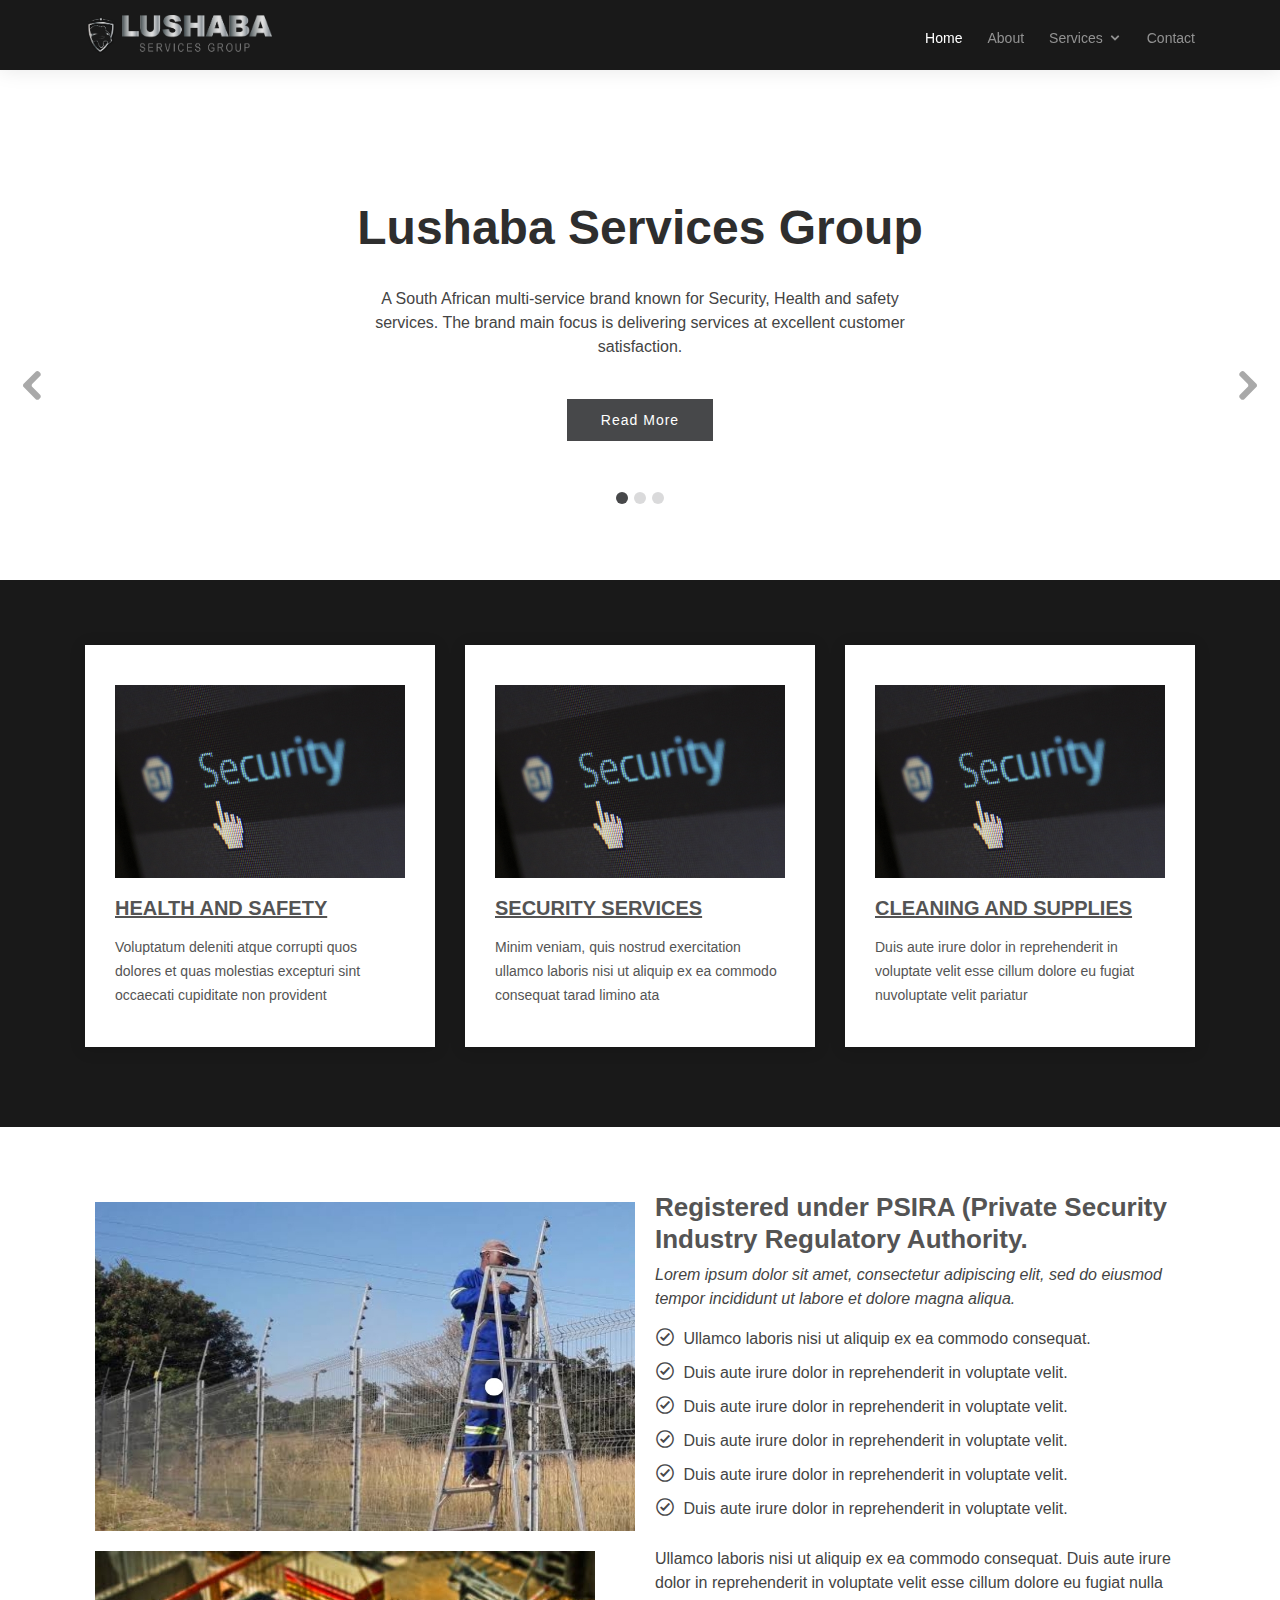
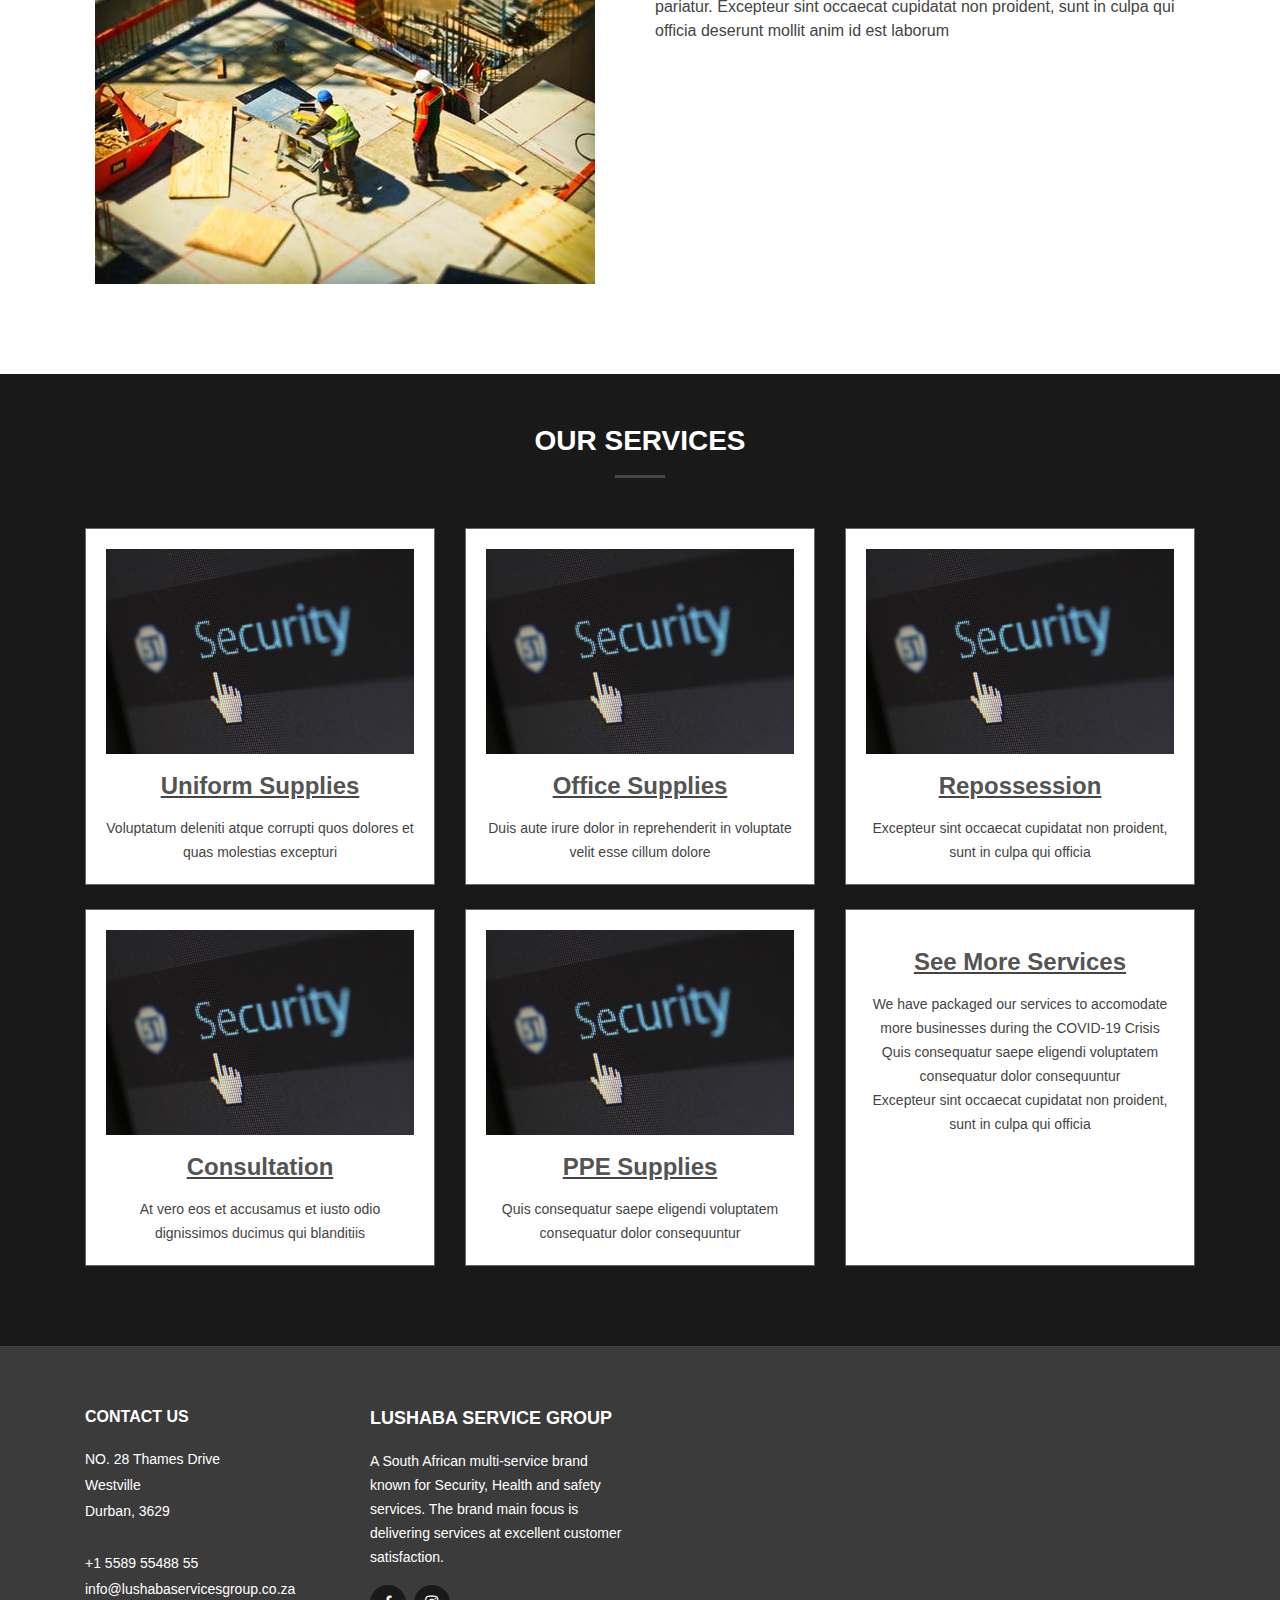
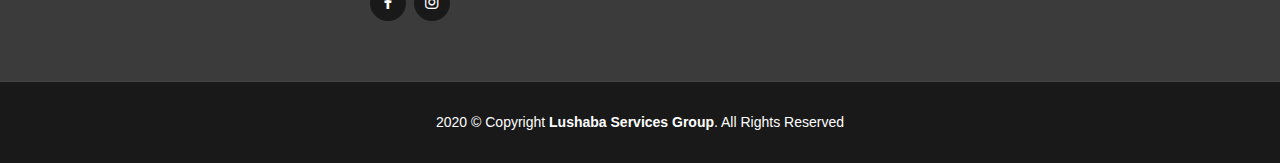
<file: index.html>
<!DOCTYPE html>
<html lang="en">

<head>
  <meta charset="utf-8">
  <meta content="width=device-width, initial-scale=1.0" name="viewport">

  <title>Lushaba Services Group | Home</title>
  <meta content="" name="descriptison">
  <meta content="" name="keywords">

   <!-- Favicons -->
   <link rel="apple-touch-icon" sizes="180x180" href="assets/img/apple-touch-icon.png">
   <link rel="icon" type="image/png" sizes="32x32" href="assets/img/favicon-16x16.png">
   <link rel="icon" type="image/png" sizes="16x16" href="assets/img/favicon-32x32.png">

  <!-- Google Fonts -->
  <!-- <link href="https://fonts.googleapis.com/css?family=Open+Sans:300,300i,400,400i,600,600i,700,700i|Raleway:300,300i,400,400i,500,500i,600,600i,700,700i|Poppins:300,300i,400,400i,500,500i,600,600i,700,700i" rel="stylesheet"> -->

  <!-- Vendor CSS Files -->
  <link href="assets/vendor/bootstrap/css/bootstrap.min.css" rel="stylesheet">
  <link href="assets/vendor/icofont/icofont.min.css" rel="stylesheet">
  <link href="assets/vendor/boxicons/css/boxicons.min.css" rel="stylesheet">
  <link href="assets/vendor/animate.css/animate.min.css" rel="stylesheet">
  <link href="assets/vendor/owl.carousel/assets/owl.carousel.min.css" rel="stylesheet">
  <link href="assets/vendor/venobox/venobox.css" rel="stylesheet">

  <!-- Template Main CSS File -->
  <link href="assets/css/style.css" rel="stylesheet">

</head>
<body>

  <!-- ======= Header ======= -->
  <header id="header">
    <div class="container d-flex">

      <div class="logo mr-auto">
        <a href="index.html"><img src="assets/img/shadow.png" alt="logo" class="img-fluid"></a>
        <a href="index.html"><img src="assets/img/name.png" alt="name" class="img-fluid"></a>
      </div>

      <nav class="nav-menu d-none d-lg-block">
        <ul>
          <li class="active"><a href="index.html">Home</a></li>
          <li><a href="about.html">About</a></li>

          <li class="drop-down"><a href="#">Services</a>
            <ul>
              <li><a href="healthsafety.html">Health And Safety</a></li>
              <li><a href="security.html">Security</a></li>
              <li><a href="cleaning.html">Cleaning And Supplies</a></li>
            </ul>
          </li>

          <li><a href="#footer">Contact</a></li>

        </ul>
      </nav><!-- .nav-menu -->

    </div>
  </header><!-- End Header -->

  <!-- ======= Hero Section ======= -->
  <section id="hero">
    <div class="hero-container">
      <div id="heroCarousel" class="carousel slide carousel-fade" data-ride="carousel">

        <ol class="carousel-indicators" id="hero-carousel-indicators"></ol>

        <div class="carousel-inner" role="listbox">

          <!-- Slide 1 -->
          <div class="carousel-item active" style="background: url(assets/img/slide/slide-1.jpg)">
            <div class="carousel-container">
              <div class="carousel-content">
                <h2 class="animated fadeInDown">Lushaba Services Group</h2>
                <p class="animated fadeInUp">A South African multi-service brand known for Security, Health and safety services. The brand main focus is delivering services at excellent customer satisfaction.</p>
                <a href="about.html" class="btn-get-started animated fadeInUp">Read More</a>
              </div>
            </div>
          </div>

          <!-- Slide 2 -->
          <div class="carousel-item" style="background: url(assets/img/slide/slide-2.jpg)">
            <div class="carousel-container">
              <div class="carousel-content">
                <h2 class="animated fadeInDown">Customer Satisfaction</h2>
                <p class="animated fadeInUp">Ut velit est quam dolor ad a aliquid qui aliquid. Sequi ea ut et est quaerat sequi nihil ut aliquam. Occaecati alias dolorem mollitia ut. Similique ea voluptatem. Esse doloremque accusamus repellendus deleniti vel. Minus et tempore modi architecto.</p>
                <a href="services.html" class="btn-get-started animated fadeInUp">Read More</a>
              </div>
            </div>
          </div>

          <!-- Slide 3 -->
          <div class="carousel-item" style="background: url(assets/img/slide/slide-3.jpeg)">
            <div class="carousel-container">
              <div class="carousel-content">
                <h2 class="animated fadeInDown">Quality Service. Good Care</h2>
                <p class="animated fadeInUp">Ut velit est quam dolor ad a aliquid qui aliquid. Sequi ea ut et est quaerat sequi nihil ut aliquam. Occaecati alias dolorem mollitia ut. Similique ea voluptatem. Esse doloremque accusamus repelle.</p>
                <a href="services.html" class="btn-get-started animated fadeInUp">Read More</a>
              </div>
            </div>
          </div>

        </div>

        <a class="carousel-control-prev" href="#heroCarousel" role="button" data-slide="prev">
          <span class="carousel-control-prev-icon icofont-rounded-left" aria-hidden="true"></span>
          <span class="sr-only">Previous</span>
        </a>

        <a class="carousel-control-next" href="#heroCarousel" role="button" data-slide="next">
          <span class="carousel-control-next-icon icofont-rounded-right" aria-hidden="true"></span>
          <span class="sr-only">Next</span>
        </a>

      </div>
    </div>
  </section><!-- End Hero -->

  <main id="main">

    <!-- ======= Featured Section ======= -->
    <section id="featured" class="featured">
      <div class="container">

        <div class="row">
          <div class="col-lg-4">
            <div class="icon-box">
              <img src="assets/img/1.jpg" class="img-fluid" alt="">
              <h3><a href="healthsafety.html">HEALTH AND SAFETY</a></h3>
              <p>Voluptatum deleniti atque corrupti quos dolores et quas molestias excepturi sint occaecati cupiditate non provident</p>
            </div>
          </div>
          <div class="col-lg-4 mt-4 mt-lg-0">
            <div class="icon-box">
              <img src="assets/img/1.jpg" class="img-fluid" alt="">
              <h3><a href="security.html">SECURITY SERVICES</a></h3>
              <p>Minim veniam, quis nostrud exercitation ullamco laboris nisi ut aliquip ex ea commodo consequat tarad limino ata</p>
            </div>
          </div>
          <div class="col-lg-4 mt-4 mt-lg-0">
            <div class="icon-box">
              <img src="assets/img/1.jpg" class="img-fluid" alt="">
              <h3><a href="cleaning.html">CLEANING AND SUPPLIES</a></h3>
              <p>Duis aute irure dolor in reprehenderit in voluptate velit esse cillum dolore eu fugiat nuvoluptate velit  pariatur</p>
            </div>
          </div>
        </div>

      </div>
    </section><!-- End Featured Section -->

    <!-- ======= About Section ======= -->
    <section id="about" class="about">
      <div class="container">

        <div class="row">
          <div class="col-lg-6">
            <img src="assets/img/about.jpg" class="img-fluid" alt="">
            <img src="assets/img/about-1.jpeg" class="img-fluid" alt="">
          </div>
          <div class="col-lg-6 pt-4 pt-lg-0 content">
            <h3>Registered under PSIRA (Private Security Industry Regulatory Authority.</h3>
            <p class="font-italic">
              Lorem ipsum dolor sit amet, consectetur adipiscing elit, sed do eiusmod tempor incididunt ut labore et dolore
              magna aliqua.
            </p>
            <ul>
              <li><i class="icofont-check-circled"></i> Ullamco laboris nisi ut aliquip ex ea commodo consequat.</li>
              <li><i class="icofont-check-circled"></i> Duis aute irure dolor in reprehenderit in voluptate velit.</li>
              <li><i class="icofont-check-circled"></i> Duis aute irure dolor in reprehenderit in voluptate velit.</li>
              <li><i class="icofont-check-circled"></i> Duis aute irure dolor in reprehenderit in voluptate velit.</li>
              <li><i class="icofont-check-circled"></i> Duis aute irure dolor in reprehenderit in voluptate velit.</li>
              <li><i class="icofont-check-circled"></i> Duis aute irure dolor in reprehenderit in voluptate velit.</li>
            </ul>
            <p>
              Ullamco laboris nisi ut aliquip ex ea commodo consequat. Duis aute irure dolor in reprehenderit in voluptate
              velit esse cillum dolore eu fugiat nulla pariatur. Excepteur sint occaecat cupidatat non proident, sunt in
              culpa qui officia deserunt mollit anim id est laborum
            </p>
          </div>
        </div>

      </div>
    </section><!-- End About Section -->

    <!-- ======= Services Section ======= -->
    <section id="services" class="services">
      <div class="container">

        <div class="section-title" data-aos="fade-up">
          <h2>Our Services</h2>
        </div>

        <div class="row">
          <div class="col-lg-4 col-md-6 d-flex align-items-stretch">
            <div class="icon-box">
                <img src="assets/img/1.jpg" class="img-fluid" alt="">
              <h4><a href="cleaning.html#uniform">Uniform Supplies</a></h4>
              <p>Voluptatum deleniti atque corrupti quos dolores et quas molestias excepturi</p>
            </div>
          </div>

          <div class="col-lg-4 col-md-6 d-flex align-items-stretch mt-4 mt-md-0">
            <div class="icon-box">
              <img src="assets/img/1.jpg" class="img-fluid" alt="">
              <h4><a href="cleaning.html#office">Office Supplies</a></h4>
              <p>Duis aute irure dolor in reprehenderit in voluptate velit esse cillum dolore</p>
            </div>
          </div>

          <div class="col-lg-4 col-md-6 d-flex align-items-stretch mt-4 mt-lg-0">
            <div class="icon-box">
              <img src="assets/img/1.jpg" class="img-fluid" alt="">
              <h4><a href="security.html#repossession">Repossession</a></h4>
              <p>Excepteur sint occaecat cupidatat non proident, sunt in culpa qui officia</p>
            </div>
          </div>

          <div class="col-lg-4 col-md-6 d-flex align-items-stretch mt-4">
            <div class="icon-box">
              <img src="assets/img/1.jpg" class="img-fluid" alt="">
              <h4><a href="security.html#consult">Consultation</a></h4>
              <p>At vero eos et accusamus et iusto odio dignissimos ducimus qui blanditiis</p>
            </div>
          </div>

          <div class="col-lg-4 col-md-6 d-flex align-items-stretch mt-4">
            <div class="icon-box">
              <img src="assets/img/1.jpg" class="img-fluid" alt="">
              <h4><a href="healthsafety.html#ppe">PPE Supplies</a></h4>
              <p>Quis consequatur saepe eligendi voluptatem consequatur dolor consequuntur</p>
            </div>
          </div>

          <div class="col-lg-4 col-md-6 d-flex align-items-stretch mt-4">
            <div class="icon-box">
              <h4><a href="services.html">See More Services</a></h4>
              <p>We have packaged our services to accomodate more businesses during the COVID-19 Crisis</p>
              <p>Quis consequatur saepe eligendi voluptatem consequatur dolor consequuntur</p>
              <p>Excepteur sint occaecat cupidatat non proident, sunt in culpa qui officia</p>
            </div>
          </div>

        </div>

      </div>
    </section><!-- End Services Section -->

  </main><!-- End #main -->

  <!-- ======= Footer ======= -->
  <footer id="footer">

    <div class="footer-top">
      <div class="container">
        <div class="row">

          <div class="col-lg-3 col-md-6 footer-contact">
            <h4>Contact Us</h4>
            <p> 
              NO. 28 Thames Drive <br>
              Westville<br>
              Durban, 3629 <br><br>
              <r />
              +1 5589 55488 55<br>
              info@lushabaservicesgroup.co.za<br>
            </p>

          </div>

          <div class="col-lg-3 col-md-6 footer-info">
            <h3>LUSHABA SERVICE GROUP</h3>
            <p>A South African multi-service brand known for Security, Health and safety services. The brand main focus is delivering services at excellent customer satisfaction.</p>
            <div class="social-links mt-3">
              <a href="https://www.facebook.com/lushabaSG/" class="facebook"><i class="bx bxl-facebook"></i></a>
              <a href="https://www.instagram.com/lushabaservicesgroup_/" class="instagram"><i class="bx bxl-instagram"></i></a>
            </div>
          </div>

        </div>
      </div>
    </div>

    <div class="container">
      <div class="copyright">
        2020 &copy; Copyright <strong><span>Lushaba Services Group</span></strong>. All Rights Reserved
      </div>
    </div>
  </footer><!-- End Footer -->

  <a href="#" class="back-to-top"><i class="icofont-simple-up"></i></a>

  <!-- Vendor JS Files -->
  <script src="assets/vendor/jquery/jquery.min.js"></script>
  <script src="assets/vendor/bootstrap/js/bootstrap.bundle.min.js"></script>
  <script src="assets/vendor/jquery.easing/jquery.easing.min.js"></script>
  <script src="assets/vendor/php-email-form/validate.js"></script>
  <script src="assets/vendor/jquery-sticky/jquery.sticky.js"></script>
  <script src="assets/vendor/owl.carousel/owl.carousel.min.js"></script>
  <script src="assets/vendor/waypoints/jquery.waypoints.min.js"></script>
  <script src="assets/vendor/counterup/counterup.min.js"></script>
  <script src="assets/vendor/isotope-layout/isotope.pkgd.min.js"></script>
  <script src="assets/vendor/venobox/venobox.min.js"></script>

  <!-- Template Main JS File -->
  <script src="assets/js/main.js"></script>

</body>

</html>
</file>
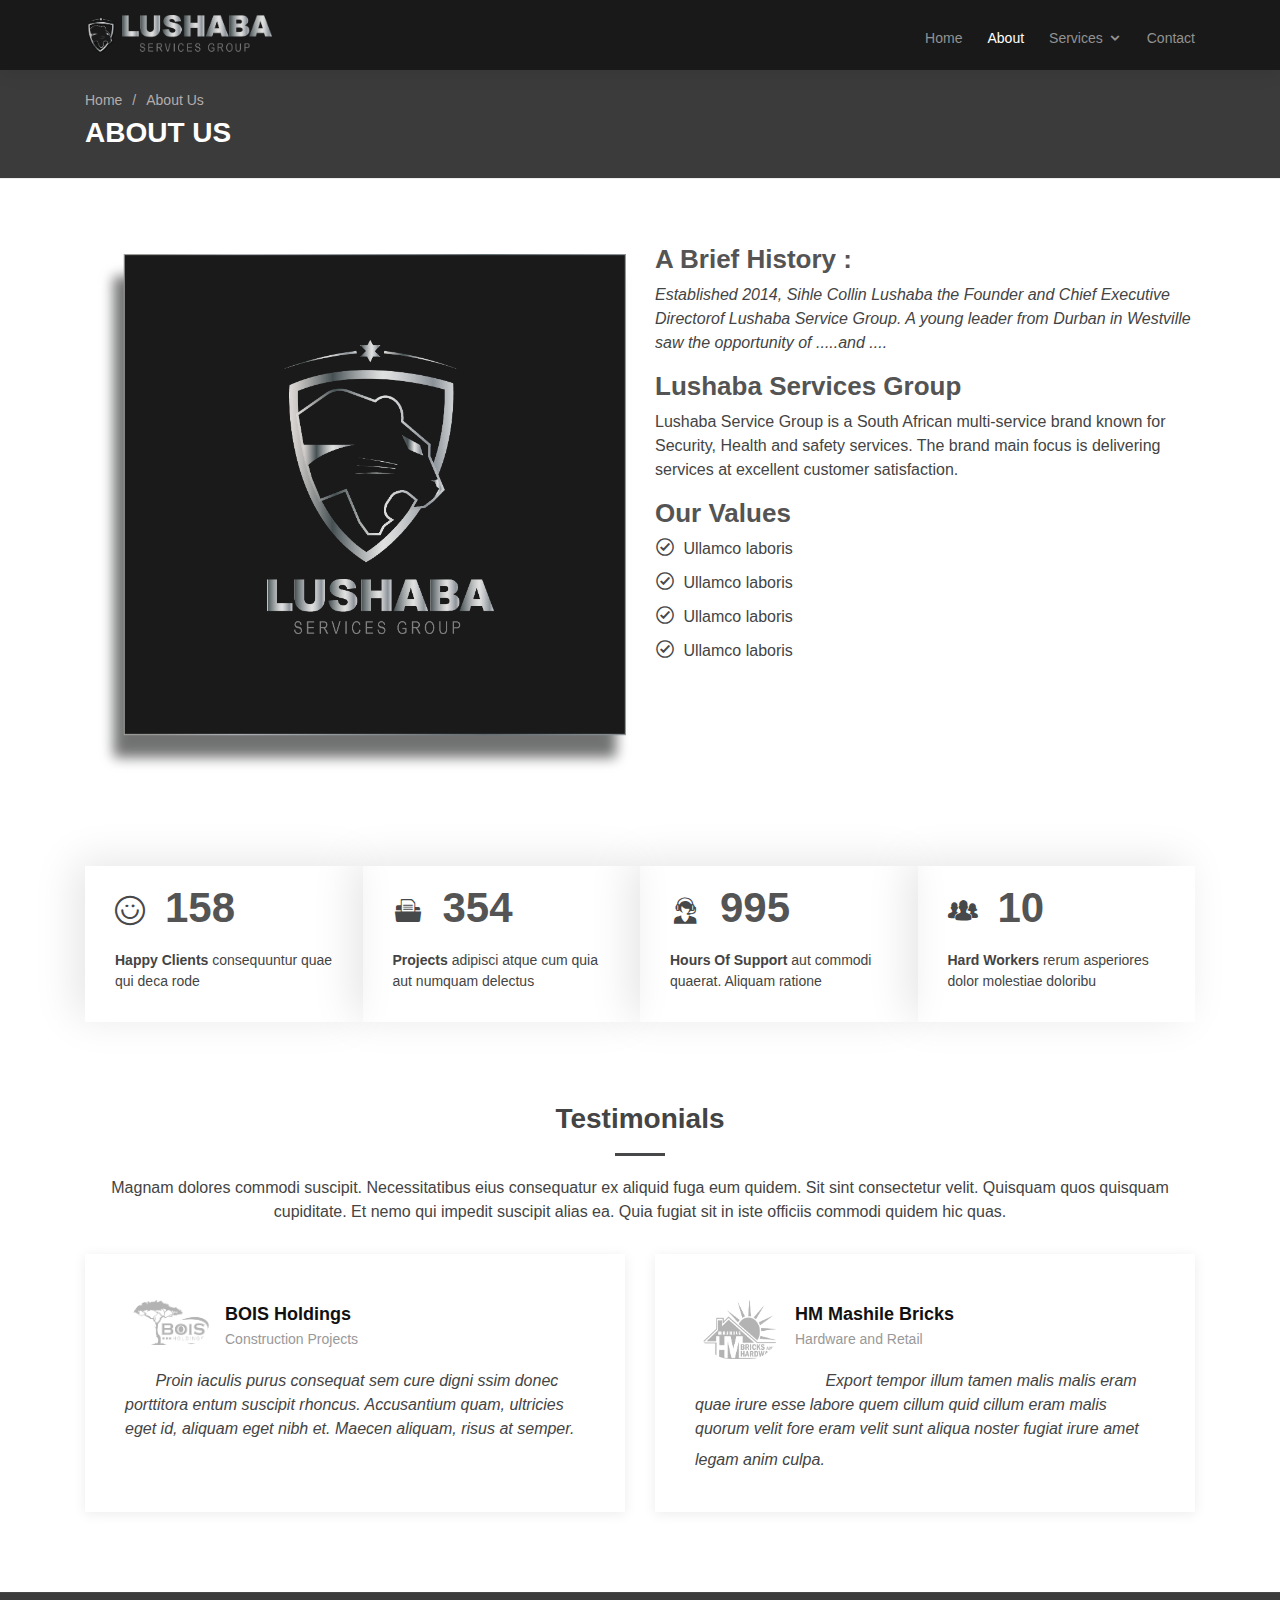
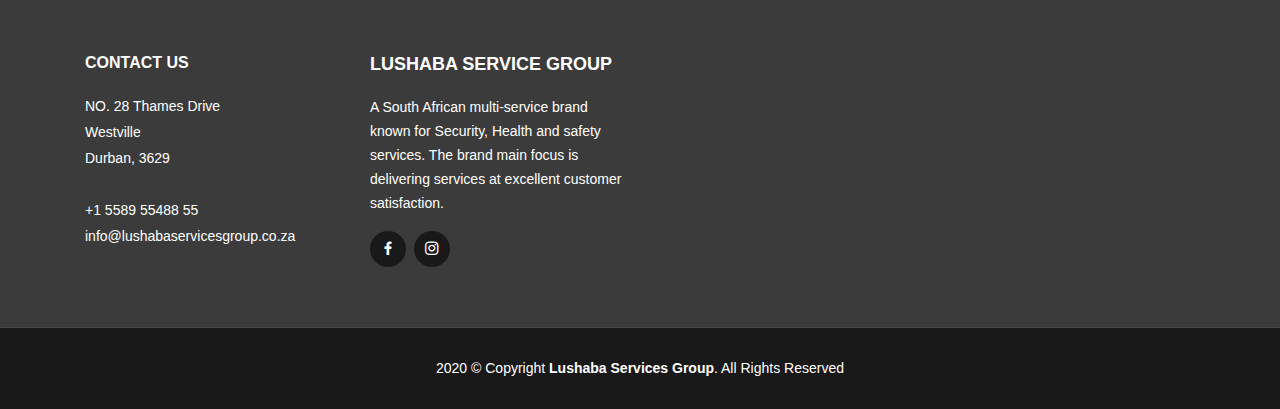
<file: about.html>
<!DOCTYPE html>
<html lang="en">

<head>
  <meta charset="utf-8">
  <meta content="width=device-width, initial-scale=1.0" name="viewport">

  <title>About - Lushaba Services Group</title>
  <meta content="" name="descriptison">
  <meta content="" name="keywords">

<!-- Favicons -->
<link rel="apple-touch-icon" sizes="180x180" href="assets/img/apple-touch-icon.png">
<link rel="icon" type="image/png" sizes="32x32" href="assets/img/favicon-16x16.png">
<link rel="icon" type="image/png" sizes="16x16" href="assets/img/favicon-32x32.png">

  <!-- Google Fonts -->
  <!-- <link href="https://fonts.googleapis.com/css?family=Open+Sans:300,300i,400,400i,600,600i,700,700i|Raleway:300,300i,400,400i,500,500i,600,600i,700,700i|Poppins:300,300i,400,400i,500,500i,600,600i,700,700i" rel="stylesheet"> -->

  <!-- Vendor CSS Files -->
  <link href="assets/vendor/bootstrap/css/bootstrap.min.css" rel="stylesheet">
  <link href="assets/vendor/icofont/icofont.min.css" rel="stylesheet">
  <link href="assets/vendor/boxicons/css/boxicons.min.css" rel="stylesheet">
  <link href="assets/vendor/animate.css/animate.min.css" rel="stylesheet">
  <link href="assets/vendor/owl.carousel/assets/owl.carousel.min.css" rel="stylesheet">
  <link href="assets/vendor/venobox/venobox.css" rel="stylesheet">

  <!-- Template Main CSS File -->
  <link href="assets/css/style.css" rel="stylesheet">

</head>
<body>

  <!-- ======= Header ======= -->
  <header id="header">
    <div class="container d-flex">

      <div class="logo mr-auto">
        <a href="index.html"><img src="assets/img/shadow.png" alt="logo" class="img-fluid"></a>
        <a href="index.html"><img src="assets/img/name.png" alt="name" class="img-fluid"></a>
      </div>

      <nav class="nav-menu d-none d-lg-block">
        <ul>
          <li><a href="index.html">Home</a></li>
          <li  class="active"><a href="about.html">About</a></li>

          <li class="drop-down"><a href="#">Services</a>
            <ul>
              <li><a href="healthsafety.html">Health And Safety</a></li>
              <li><a href="security.html">Security</a></li>
              <li><a href="cleaning.html">Cleaning</a></li>
            </ul>
          </li>

          <li><a href="#footer">Contact</a></li>

        </ul>
      </nav><!-- .nav-menu -->

    </div>
  </header><!-- End Header -->

  <main id="main">

    <!-- ======= Breadcrumbs ======= -->
    <section id="breadcrumbs" class="breadcrumbs">
      <div class="container">

        <ol>
          <li><a href="index.html">Home</a></li>
          <li>About Us</li>
        </ol>
        <h2>About Us</h2>

      </div>
    </section><!-- End Breadcrumbs -->

    <!-- ======= About Section ======= -->
    <section id="about" class="about">
      <div class="container">

        <div class="row">
          <div class="col-lg-6">
            <img src="assets/img/logo-about.png" class="img-fluid" alt="logo">
          </div>
          <div class="col-lg-6 pt-4 pt-lg-0 content">

            <h3>A Brief History :</h3>
            <p class="font-italic">
              Established 2014, Sihle Collin Lushaba the Founder and Chief Executive Directorof Lushaba Service Group. A young leader from Durban in Westville saw the opportunity of .....and ....
            </p>

            <h3>Lushaba Services Group</h3>
            <p>
              Lushaba Service Group is a South African multi-service brand known for Security, Health and safety services. The brand main focus is delivering services at excellent customer satisfaction.

            </p>

           <h3>Our Values</h3>
            <ul>
              <li><i class="icofont-check-circled"></i> Ullamco laboris </li>
              <li><i class="icofont-check-circled"></i> Ullamco laboris </li>
              <li><i class="icofont-check-circled"></i> Ullamco laboris </li>
              <li><i class="icofont-check-circled"></i> Ullamco laboris </li>
            </ul>

          </div>
        </div>

      </div>
    </section><!-- End About Section -->

    <!-- ======= Counts Section ======= -->
    <section id="counts" class="counts">
      <div class="container">

        <div class="row no-gutters">

          <div class="col-lg-3 col-md-6 d-md-flex align-items-md-stretch">
            <div class="count-box">
              <i class="icofont-simple-smile"></i>
              <span data-toggle="counter-up">232</span>
              <p><strong>Happy Clients</strong> consequuntur quae qui deca rode</p>
            </div>
          </div>

          <div class="col-lg-3 col-md-6 d-md-flex align-items-md-stretch">
            <div class="count-box">
              <i class="icofont-document-folder"></i>
              <span data-toggle="counter-up">521</span>
              <p><strong>Projects</strong> adipisci atque cum quia aut numquam delectus</p>
            </div>
          </div>

          <div class="col-lg-3 col-md-6 d-md-flex align-items-md-stretch">
            <div class="count-box">
              <i class="icofont-live-support"></i>
              <span data-toggle="counter-up">1,463</span>
              <p><strong>Hours Of Support</strong> aut commodi quaerat. Aliquam ratione</p>
            </div>
          </div>

          <div class="col-lg-3 col-md-6 d-md-flex align-items-md-stretch">
            <div class="count-box">
              <i class="icofont-users-alt-5"></i>
              <span data-toggle="counter-up">15</span>
              <p><strong>Hard Workers</strong> rerum asperiores dolor molestiae doloribu</p>
            </div>
          </div>

        </div>

      </div>
    </section><!-- End Counts Section -->

    <!-- ======= Testimonials Section ======= -->
    <section id="testimonials" class="testimonials">
      <div class="container">

        <div class="section-title">
          <h2>Testimonials</h2>
          <p>Magnam dolores commodi suscipit. Necessitatibus eius consequatur ex aliquid fuga eum quidem. Sit sint consectetur velit. Quisquam quos quisquam cupiditate. Et nemo qui impedit suscipit alias ea. Quia fugiat sit in iste officiis commodi quidem hic quas.</p>
        </div>

        <div class="row">

          <div class="col-lg-6">
            <div class="testimonial-item">
              <img src="assets/img/testimonials/testimonials-1.png" class="testimonial-img" alt="">
              <h3>BOIS Holdings</h3>
              <h4>Construction Projects</h4>
              <p>
                <i class="bx bxs-quote-alt-left quote-icon-left"></i>
                Proin iaculis purus consequat sem cure digni ssim donec porttitora entum suscipit rhoncus. Accusantium quam, ultricies eget id, aliquam eget nibh et. Maecen aliquam, risus at semper.
                <i class="bx bxs-quote-alt-right quote-icon-right"></i>
              </p>
            </div>
          </div>

          <div class="col-lg-6">
            <div class="testimonial-item mt-4 mt-lg-0">
              <img src="assets/img/testimonials/testimonials-2.png" class="testimonial-img" alt="">
              <h3>HM Mashile Bricks</h3>
              <h4>Hardware and Retail</h4>
              <p>
                <i class="bx bxs-quote-alt-left quote-icon-left"></i>
                Export tempor illum tamen malis malis eram quae irure esse labore quem cillum quid cillum eram malis quorum velit fore eram velit sunt aliqua noster fugiat irure amet legam anim culpa.
                <i class="bx bxs-quote-alt-right quote-icon-right"></i>
              </p>
            </div>
          </div>

        </div>

      </div>
    </section><!-- End Testimonials Section -->

  </main><!-- End #main -->

   <!-- ======= Footer ======= -->
   <footer id="footer">

    <div class="footer-top">
      <div class="container">
        <div class="row">

          <div class="col-lg-3 col-md-6 footer-contact">
            <h4>Contact Us</h4>
            <p> 
              NO. 28 Thames Drive <br>
              Westville<br>
              Durban, 3629 <br><br>
              <r />
              +1 5589 55488 55<br>
              info@lushabaservicesgroup.co.za<br>
            </p>

          </div>

          <div class="col-lg-3 col-md-6 footer-info">
            <h3>LUSHABA SERVICE GROUP</h3>
            <p>A South African multi-service brand known for Security, Health and safety services. The brand main focus is delivering services at excellent customer satisfaction.</p>
            <div class="social-links mt-3">
              <a href="https://www.facebook.com/lushabaSG/" class="facebook"><i class="bx bxl-facebook"></i></a>
              <a href="https://www.instagram.com/lushabaservicesgroup_/" class="instagram"><i class="bx bxl-instagram"></i></a>
            </div>
          </div>

        </div>
      </div>
    </div>

    <div class="container">
      <div class="copyright">
        2020 &copy; Copyright <strong><span>Lushaba Services Group</span></strong>. All Rights Reserved
      </div>
    </div>
  </footer><!-- End Footer -->

  <a href="#" class="back-to-top"><i class="icofont-simple-up"></i></a>

  <!-- Vendor JS Files -->
  <script src="assets/vendor/jquery/jquery.min.js"></script>
  <script src="assets/vendor/bootstrap/js/bootstrap.bundle.min.js"></script>
  <script src="assets/vendor/jquery.easing/jquery.easing.min.js"></script>
  <script src="assets/vendor/php-email-form/validate.js"></script>
  <script src="assets/vendor/jquery-sticky/jquery.sticky.js"></script>
  <script src="assets/vendor/owl.carousel/owl.carousel.min.js"></script>
  <script src="assets/vendor/waypoints/jquery.waypoints.min.js"></script>
  <script src="assets/vendor/counterup/counterup.min.js"></script>
  <script src="assets/vendor/isotope-layout/isotope.pkgd.min.js"></script>
  <script src="assets/vendor/venobox/venobox.min.js"></script>

  <!-- Template Main JS File -->
  <script src="assets/js/main.js"></script>

</body>

</html>
</file>
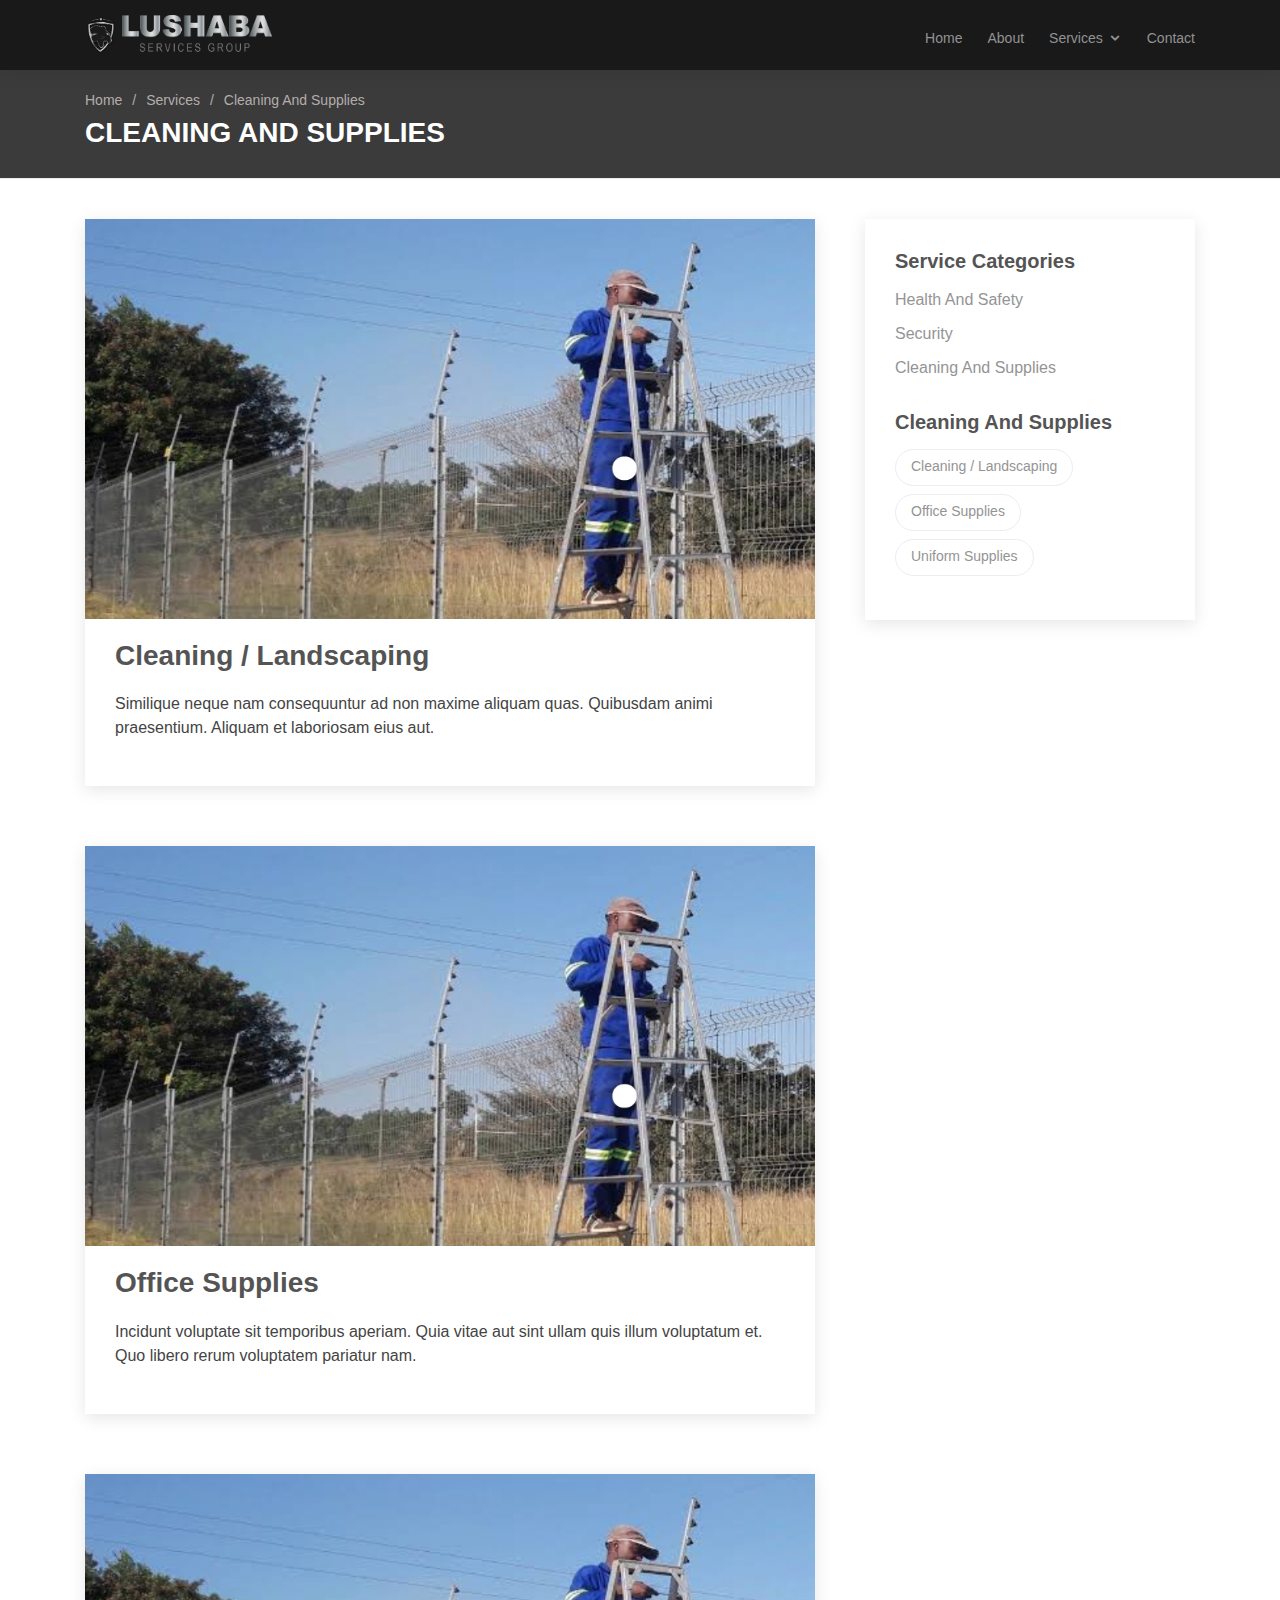
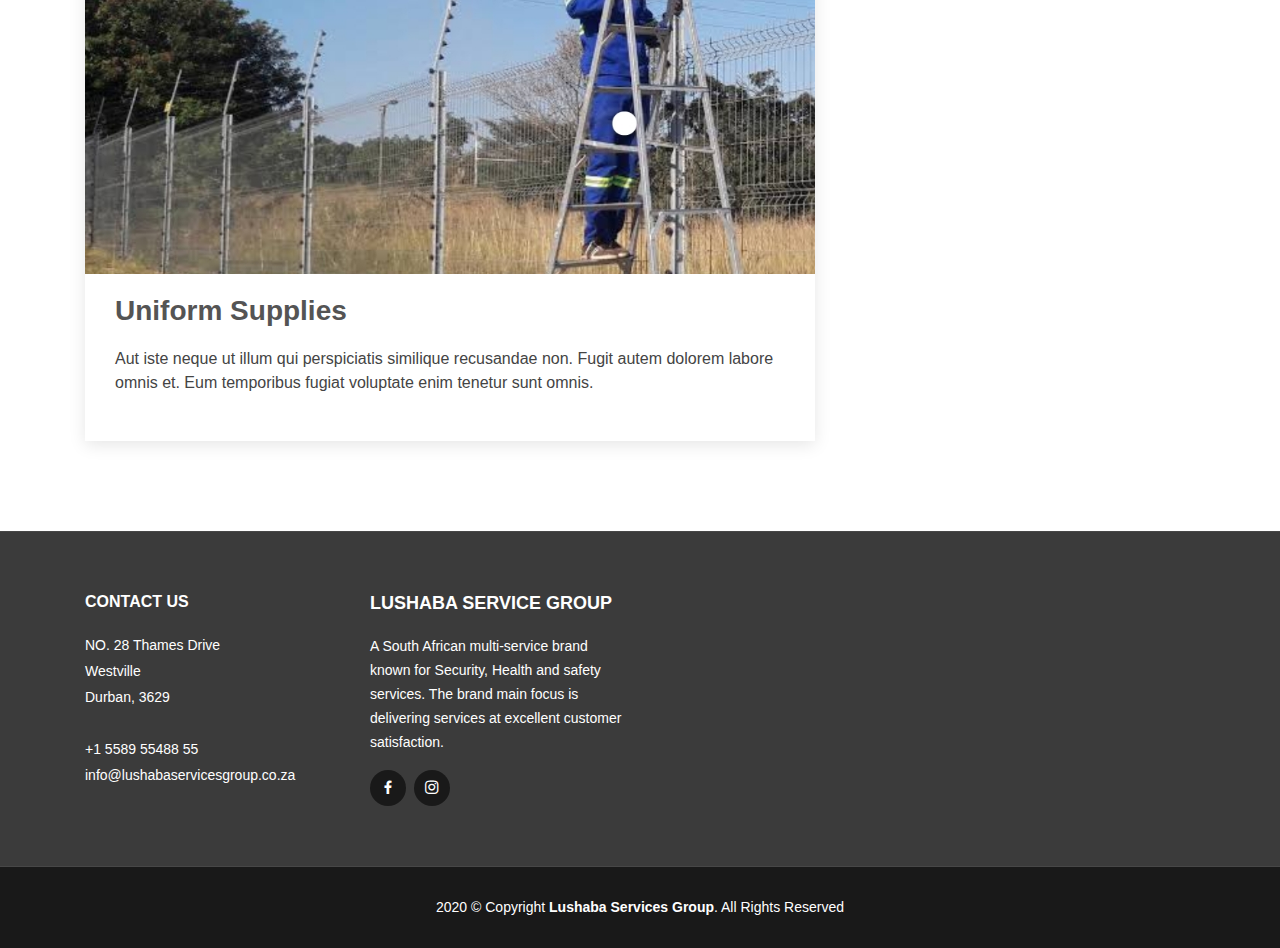
<file: cleaning.html>
<!DOCTYPE html>
<html lang="en">

<head>
  <meta charset="utf-8">
  <meta content="width=device-width, initial-scale=1.0" name="viewport">

  <title>Cleaaning And Supplies - Lushaba Service Group</title>
  <meta content="" name="descriptison">
  <meta content="" name="keywords">

   <!-- Favicons -->
   <link rel="apple-touch-icon" sizes="180x180" href="assets/img/apple-touch-icon.png">
   <link rel="icon" type="image/png" sizes="32x32" href="assets/img/favicon-16x16.png">
   <link rel="icon" type="image/png" sizes="16x16" href="assets/img/favicon-32x32.png">

  <!-- Google Fonts -->
  <!-- <link href="https://fonts.googleapis.com/css?family=Open+Sans:300,300i,400,400i,600,600i,700,700i|Raleway:300,300i,400,400i,500,500i,600,600i,700,700i|Poppins:300,300i,400,400i,500,500i,600,600i,700,700i" rel="stylesheet"> -->

  <!-- Vendor CSS Files -->
  <link href="assets/vendor/bootstrap/css/bootstrap.min.css" rel="stylesheet">
  <link href="assets/vendor/icofont/icofont.min.css" rel="stylesheet">
  <link href="assets/vendor/boxicons/css/boxicons.min.css" rel="stylesheet">
  <link href="assets/vendor/animate.css/animate.min.css" rel="stylesheet">
  <link href="assets/vendor/owl.carousel/assets/owl.carousel.min.css" rel="stylesheet">
  <link href="assets/vendor/venobox/venobox.css" rel="stylesheet">

  <!-- Template Main CSS File -->
  <link href="assets/css/style.css" rel="stylesheet">

</head>
<body>

 <!-- ======= Header ======= -->
 <header id="header">
  <div class="container d-flex">

    <div class="logo mr-auto">
      <a href="index.html"><img src="assets/img/shadow.png" alt="logo" class="img-fluid"></a>
      <a href="index.html"><img src="assets/img/name.png" alt="name" class="img-fluid"></a>
    </div>

    <nav class="nav-menu d-none d-lg-block">
      <ul>
        <li><a href="index.html">Home</a></li>
        <li><a href="about.html">About</a></li>

        <li class="drop-down"><a href="#">Services</a>
          <ul>
            <li><a href="healthsafety.html">Health And Safety</a></li>
            <li><a href="security.html">Security</a></li>
            <li class="active"><a href="cleaning.html">Cleaning And Supplies</a></li>
          </ul>
        </li>

        <li><a href="#footer">Contact</a></li>

      </ul>
    </nav><!-- .nav-menu -->

  </div>
</header><!-- End Header -->

  <main id="main">

    <!-- ======= Breadcrumbs ======= -->
    <section id="breadcrumbs" class="breadcrumbs">
      <div class="container">

        <ol>
          <li><a href="index.html">Home</a></li>
          <li><a href="services.html">Services</a></li>
          <li>Cleaning And Supplies</li>
        </ol>
        <h2>Cleaning And Supplies</h2>

      </div>
    </section><!-- End Breadcrumbs -->

        <!-- ======= Blog Section ======= -->
        <section id="blog" class="blog">
          <div class="container">
    
            <div class="row">
    
              <div class="col-lg-8 entries">
    
                <article id="landscaping" class="entry">
    
                  <div class="entry-img">
                    <img src="assets/img/about.jpg" alt="" class="img-fluid">
                  </div>
    
                  <h2 class="entry-title">
                    <a href="">Cleaning / Landscaping</a>
                  </h2>
    
                  <div class="entry-content">
                    <p>
                      Similique neque nam consequuntur ad non maxime aliquam quas. Quibusdam animi praesentium. Aliquam et laboriosam eius aut.
                    </p>
              
                  </div>
    
                </article><!-- End blog entry -->
    
                <article id="office" class="entry">
    
                  <div class="entry-img">
                    <img src="assets/img/about.jpg" alt="" class="img-fluid">
                  </div>
    
                  <h2 class="entry-title">
                    <a href="">Office Supplies</a>
                  </h2>
    
                  <div class="entry-content">
                    <p>
                      Incidunt voluptate sit temporibus aperiam. Quia vitae aut sint ullam quis illum voluptatum et. Quo libero rerum voluptatem pariatur nam.
                    </p>
                  </div>
    
                </article><!-- End blog entry -->
    
                <article id="uniform" class="entry">
    
                  <div class="entry-img">
                    <img src="assets/img/about.jpg" alt="" class="img-fluid">
                  </div>
    
                  <h2 class="entry-title">
                    <a href="">Uniform Supplies</a>
                  </h2>
    
                  <div class="entry-content">
                    <p>
                      Aut iste neque ut illum qui perspiciatis similique recusandae non. Fugit autem dolorem labore omnis et. Eum temporibus fugiat voluptate enim tenetur sunt omnis.
                    </p>
    
                  </div>
    
                </article><!-- End blog entry -->
    
              </div><!-- End blog entries list -->
    
              <div class="col-lg-4">
    
                <div class="sidebar">
    
                  <h3 class="sidebar-title">Service Categories</h3>
                  <div class="sidebar-item categories">
                    <ul>
                      <li><a href="healthsafety.html">Health And Safety</a></li>
                      <li ><a href="security.html">Security</a></li>
                      <li><a href="cleaning.html">Cleaning And Supplies</a></li>
                    </ul>
    
                  </div><!-- End sidebar categories-->
    
                  <h3 class="sidebar-title">Cleaning And Supplies</h3>
                  <div class="sidebar-item tags">
                    <ul>

                      <li><a href="#landscaping">Cleaning / Landscaping</a></li>
                      <li><a href="#office">Office Supplies</a></li>
                      <li><a href="#uniform">Uniform Supplies</a></li>
                    
                    </ul>
    
                  </div><!-- End sidebar tags-->
    
                </div><!-- End sidebar -->
    
              </div><!-- End blog sidebar -->
    
            </div>
    
          </div>
        </section><!-- End Blog Section -->

  </main><!-- End #main -->

<!-- ======= Footer ======= -->
<footer id="footer">

  <div class="footer-top">
    <div class="container">
      <div class="row">

        <div class="col-lg-3 col-md-6 footer-contact">
          <h4>Contact Us</h4>
          <p> 
            NO. 28 Thames Drive <br>
            Westville<br>
            Durban, 3629 <br><br>
            <r />
            +1 5589 55488 55<br>
            info@lushabaservicesgroup.co.za<br>
          </p>

        </div>

        <div class="col-lg-3 col-md-6 footer-info">
          <h3>LUSHABA SERVICE GROUP</h3>
          <p>A South African multi-service brand known for Security, Health and safety services. The brand main focus is delivering services at excellent customer satisfaction.</p>
          <div class="social-links mt-3">
            <a href="https://www.facebook.com/lushabaSG/" class="facebook"><i class="bx bxl-facebook"></i></a>
            <a href="https://www.instagram.com/lushabaservicesgroup_/" class="instagram"><i class="bx bxl-instagram"></i></a>
          </div>
        </div>

      </div>
    </div>
  </div>

  <div class="container">
    <div class="copyright">
      2020 &copy; Copyright <strong><span>Lushaba Services Group</span></strong>. All Rights Reserved
    </div>
  </div>
</footer><!-- End Footer -->
  <a href="#" class="back-to-top"><i class="icofont-simple-up"></i></a>

  <!-- Vendor JS Files -->
  <script src="assets/vendor/jquery/jquery.min.js"></script>
  <script src="assets/vendor/bootstrap/js/bootstrap.bundle.min.js"></script>
  <script src="assets/vendor/jquery.easing/jquery.easing.min.js"></script>
  <script src="assets/vendor/php-email-form/validate.js"></script>
  <script src="assets/vendor/jquery-sticky/jquery.sticky.js"></script>
  <script src="assets/vendor/owl.carousel/owl.carousel.min.js"></script>
  <script src="assets/vendor/waypoints/jquery.waypoints.min.js"></script>
  <script src="assets/vendor/counterup/counterup.min.js"></script>
  <script src="assets/vendor/isotope-layout/isotope.pkgd.min.js"></script>
  <script src="assets/vendor/venobox/venobox.min.js"></script>

  <!-- Template Main JS File -->
  <script src="assets/js/main.js"></script>

</body>

</html>
</file>
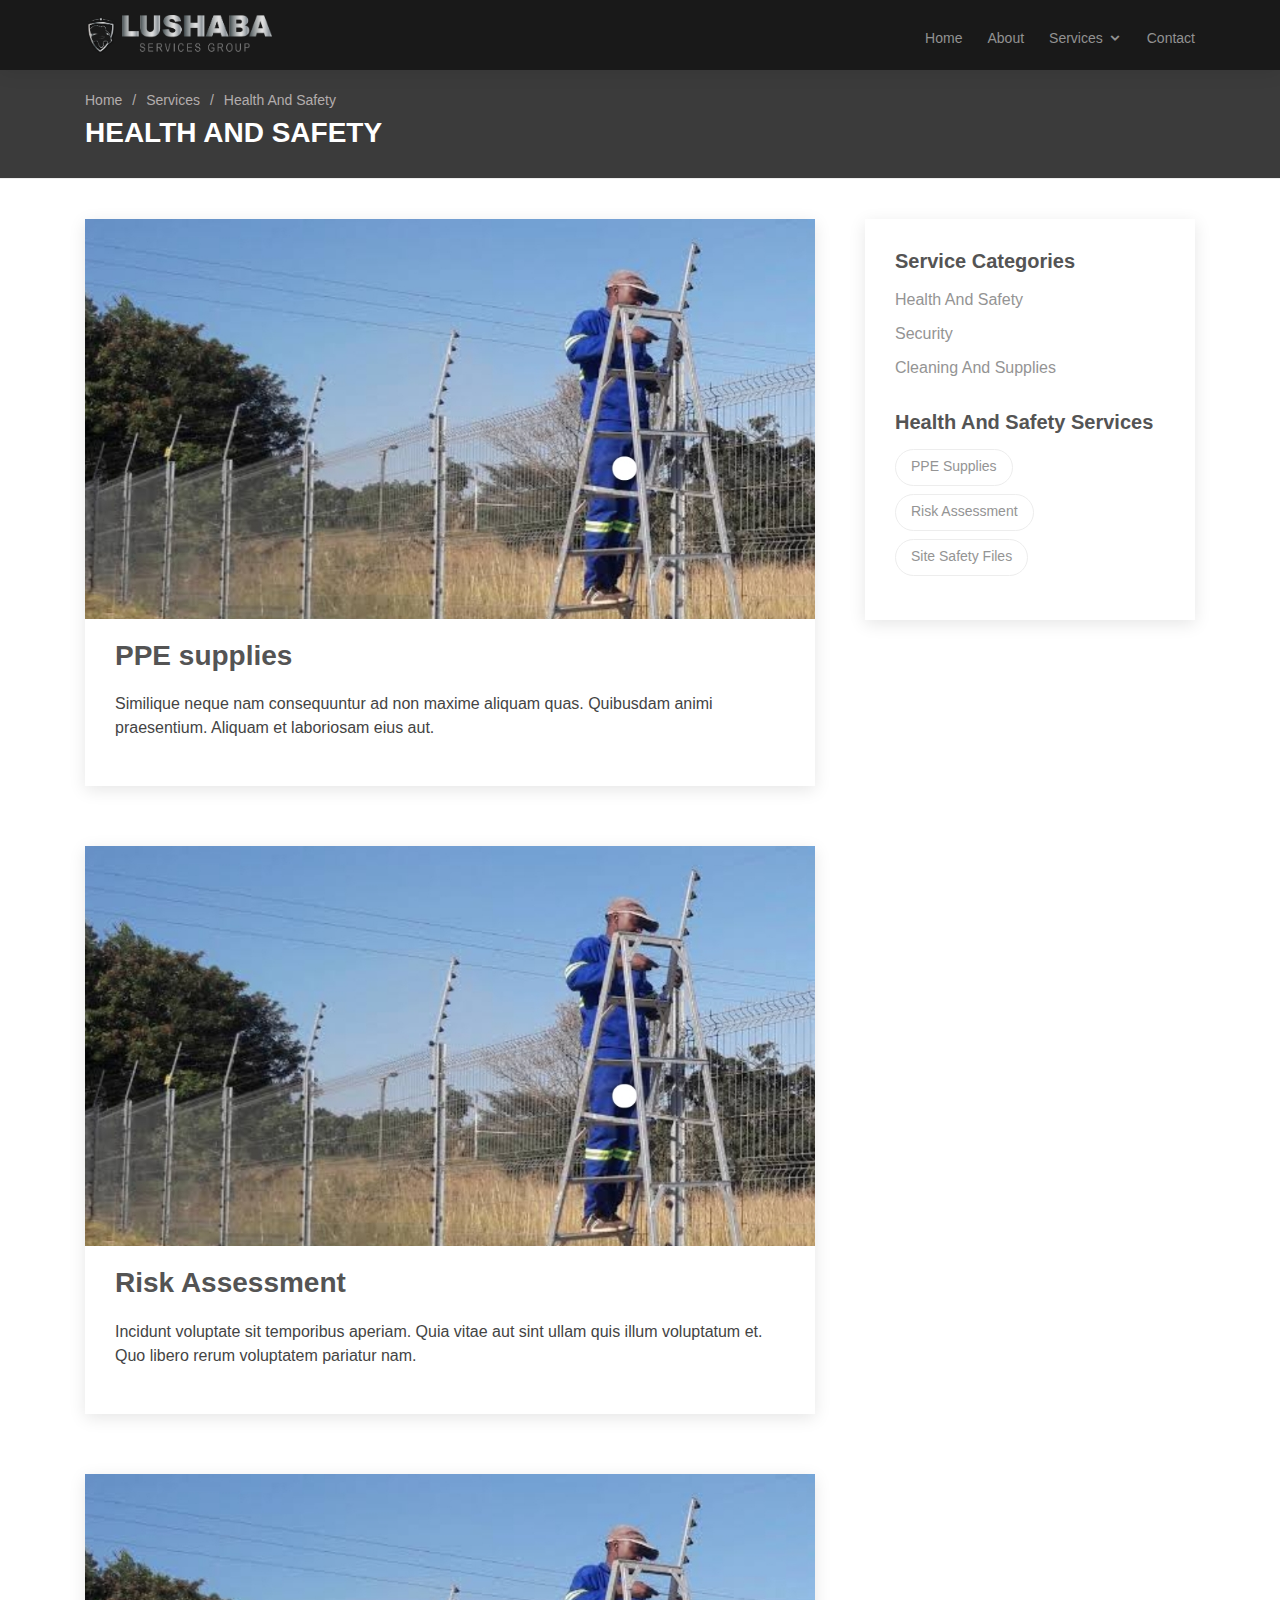
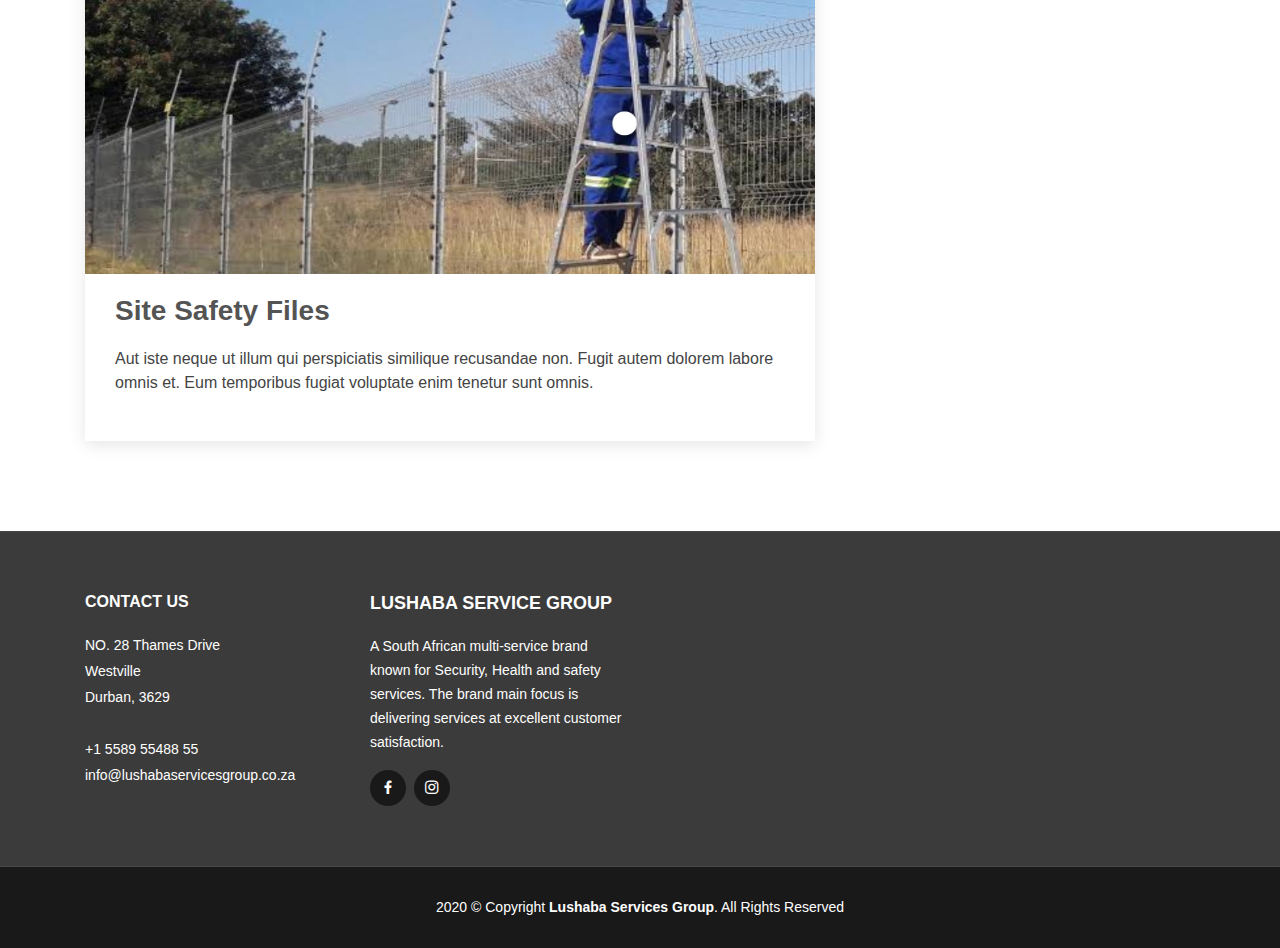
<file: healthsafety.html>
<!DOCTYPE html>
<html lang="en">

<head>
  <meta charset="utf-8">
  <meta content="width=device-width, initial-scale=1.0" name="viewport">

  <title>Healthy And Safety - Lushaba Services Group</title>
  <meta content="" name="descriptison">
  <meta content="" name="keywords">

   <!-- Favicons -->
   <link rel="apple-touch-icon" sizes="180x180" href="assets/img/apple-touch-icon.png">
   <link rel="icon" type="image/png" sizes="32x32" href="assets/img/favicon-16x16.png">
   <link rel="icon" type="image/png" sizes="16x16" href="assets/img/favicon-32x32.png">

  <!-- Google Fonts -->
  <!-- <link href="https://fonts.googleapis.com/css?family=Open+Sans:300,300i,400,400i,600,600i,700,700i|Raleway:300,300i,400,400i,500,500i,600,600i,700,700i|Poppins:300,300i,400,400i,500,500i,600,600i,700,700i" rel="stylesheet"> -->

  <!-- Vendor CSS Files -->
  <link href="assets/vendor/bootstrap/css/bootstrap.min.css" rel="stylesheet">
  <link href="assets/vendor/icofont/icofont.min.css" rel="stylesheet">
  <link href="assets/vendor/boxicons/css/boxicons.min.css" rel="stylesheet">
  <link href="assets/vendor/animate.css/animate.min.css" rel="stylesheet">
  <link href="assets/vendor/owl.carousel/assets/owl.carousel.min.css" rel="stylesheet">
  <link href="assets/vendor/venobox/venobox.css" rel="stylesheet">

  <!-- Template Main CSS File -->
  <link href="assets/css/style.css" rel="stylesheet">

</head>
<body>

   <!-- ======= Header ======= -->
   <header id="header">
    <div class="container d-flex">

      <div class="logo mr-auto">
        <a href="index.html"><img src="assets/img/shadow.png" alt="logo" class="img-fluid"></a>
        <a href="index.html"><img src="assets/img/name.png" alt="name" class="img-fluid"></a>
      </div>

      <nav class="nav-menu d-none d-lg-block">
        <ul>
          <li><a href="index.html">Home</a></li>
          <li><a href="about.html">About</a></li>

          <li class="drop-down"><a href="#">Services</a>
            <ul>
              <li class="active"><a href="healthsafety.html">Health And Safety</a></li>
              <li><a href="security.html">Security</a></li>
              <li><a href="cleaning.html">Cleaning And Supplies</a></li>
            </ul>
          </li>

          <li><a href="#footer">Contact</a></li>

        </ul>
      </nav><!-- .nav-menu -->

    </div>
  </header><!-- End Header -->

  <main id="main">

    <!-- ======= Breadcrumbs ======= -->
    <section id="breadcrumbs" class="breadcrumbs">
      <div class="container">

        <ol>
          <li><a href="index.html">Home</a></li>
          <li><a href="services.html">Services</a></li>
          <li>Health And Safety</li>
        </ol>
        <h2>Health And Safety</h2>

      </div>
    </section><!-- End Breadcrumbs -->

    <!-- ======= Blog Section ======= -->
    <section id="blog" class="blog">
      <div class="container">

        <div class="row">

          <div class="col-lg-8 entries">

            <article id="ppe" class="entry">

              <div class="entry-img">
                <img src="assets/img/about.jpg" alt="" class="img-fluid">
              </div>

              <h2 class="entry-title">
                <a href="">PPE supplies</a>
              </h2>

              <div class="entry-content">
                <p>
                  Similique neque nam consequuntur ad non maxime aliquam quas. Quibusdam animi praesentium. Aliquam et laboriosam eius aut.
                </p>
          
              </div>

            </article><!-- End blog entry -->

            <article id="riskassesment" class="entry">

              <div class="entry-img">
                <img src="assets/img/about.jpg" alt="" class="img-fluid">
              </div>

              <h2 class="entry-title">
                <a href="">Risk Assessment</a>
              </h2>

              <div class="entry-content">
                <p>
                  Incidunt voluptate sit temporibus aperiam. Quia vitae aut sint ullam quis illum voluptatum et. Quo libero rerum voluptatem pariatur nam.
                </p>
              </div>

            </article><!-- End blog entry -->

            <article id="site" class="entry">

              <div class="entry-img">
                <img src="assets/img/about.jpg" alt="" class="img-fluid">
              </div>

              <h2 class="entry-title">
                <a href="">Site Safety Files</a>
              </h2>

              <div class="entry-content">
                <p>
                  Aut iste neque ut illum qui perspiciatis similique recusandae non. Fugit autem dolorem labore omnis et. Eum temporibus fugiat voluptate enim tenetur sunt omnis.
                </p>

              </div>

            </article><!-- End blog entry -->

          </div><!-- End blog entries list -->

          <div class="col-lg-4">

            <div class="sidebar">

              <h3 class="sidebar-title">Service Categories</h3>
              <div class="sidebar-item categories">
                <ul>
                  <li><a href="healthsafety.html">Health And Safety</a></li>
                  <li ><a href="security.html">Security</a></li>
                  <li><a href="cleaning.html">Cleaning And Supplies</a></li>
                </ul>

              </div><!-- End sidebar categories-->

              <h3 class="sidebar-title">Health And Safety Services</h3>
              <div class="sidebar-item tags">
                <ul>

                  <li><a href="#ppe">PPE Supplies</a></li>
                  <li><a href="#riskassesment">Risk Assessment</a></li>
                  <li><a href="#site">Site Safety Files</a></li>
                
                </ul>

              </div><!-- End sidebar tags-->

            </div><!-- End sidebar -->

          </div><!-- End blog sidebar -->

        </div>

      </div>
    </section><!-- End Blog Section -->

  </main><!-- End #main -->

  <!-- ======= Footer ======= -->
  <footer id="footer">

    <div class="footer-top">
      <div class="container">
        <div class="row">

          <div class="col-lg-3 col-md-6 footer-contact">
            <h4>Contact Us</h4>
            <p> 
              NO. 28 Thames Drive <br>
              Westville<br>
              Durban, 3629 <br><br>
              <r />
              +1 5589 55488 55<br>
              info@lushabaservicesgroup.co.za<br>
            </p>

          </div>

          <div class="col-lg-3 col-md-6 footer-info">
            <h3>LUSHABA SERVICE GROUP</h3>
            <p>A South African multi-service brand known for Security, Health and safety services. The brand main focus is delivering services at excellent customer satisfaction.</p>
            <div class="social-links mt-3">
              <a href="https://www.facebook.com/lushabaSG/" class="facebook"><i class="bx bxl-facebook"></i></a>
              <a href="https://www.instagram.com/lushabaservicesgroup_/" class="instagram"><i class="bx bxl-instagram"></i></a>
            </div>
          </div>

        </div>
      </div>
    </div>

    <div class="container">
      <div class="copyright">
        2020 &copy; Copyright <strong><span>Lushaba Services Group</span></strong>. All Rights Reserved
      </div>
    </div>
  </footer><!-- End Footer -->
  
  <a href="#" class="back-to-top"><i class="icofont-simple-up"></i></a>

  <!-- Vendor JS Files -->
  <script src="assets/vendor/jquery/jquery.min.js"></script>
  <script src="assets/vendor/bootstrap/js/bootstrap.bundle.min.js"></script>
  <script src="assets/vendor/jquery.easing/jquery.easing.min.js"></script>
  <script src="assets/vendor/php-email-form/validate.js"></script>
  <script src="assets/vendor/jquery-sticky/jquery.sticky.js"></script>
  <script src="assets/vendor/owl.carousel/owl.carousel.min.js"></script>
  <script src="assets/vendor/waypoints/jquery.waypoints.min.js"></script>
  <script src="assets/vendor/counterup/counterup.min.js"></script>
  <script src="assets/vendor/isotope-layout/isotope.pkgd.min.js"></script>
  <script src="assets/vendor/venobox/venobox.min.js"></script>

  <!-- Template Main JS File -->
  <script src="assets/js/main.js"></script>

</body>

</html>
</file>
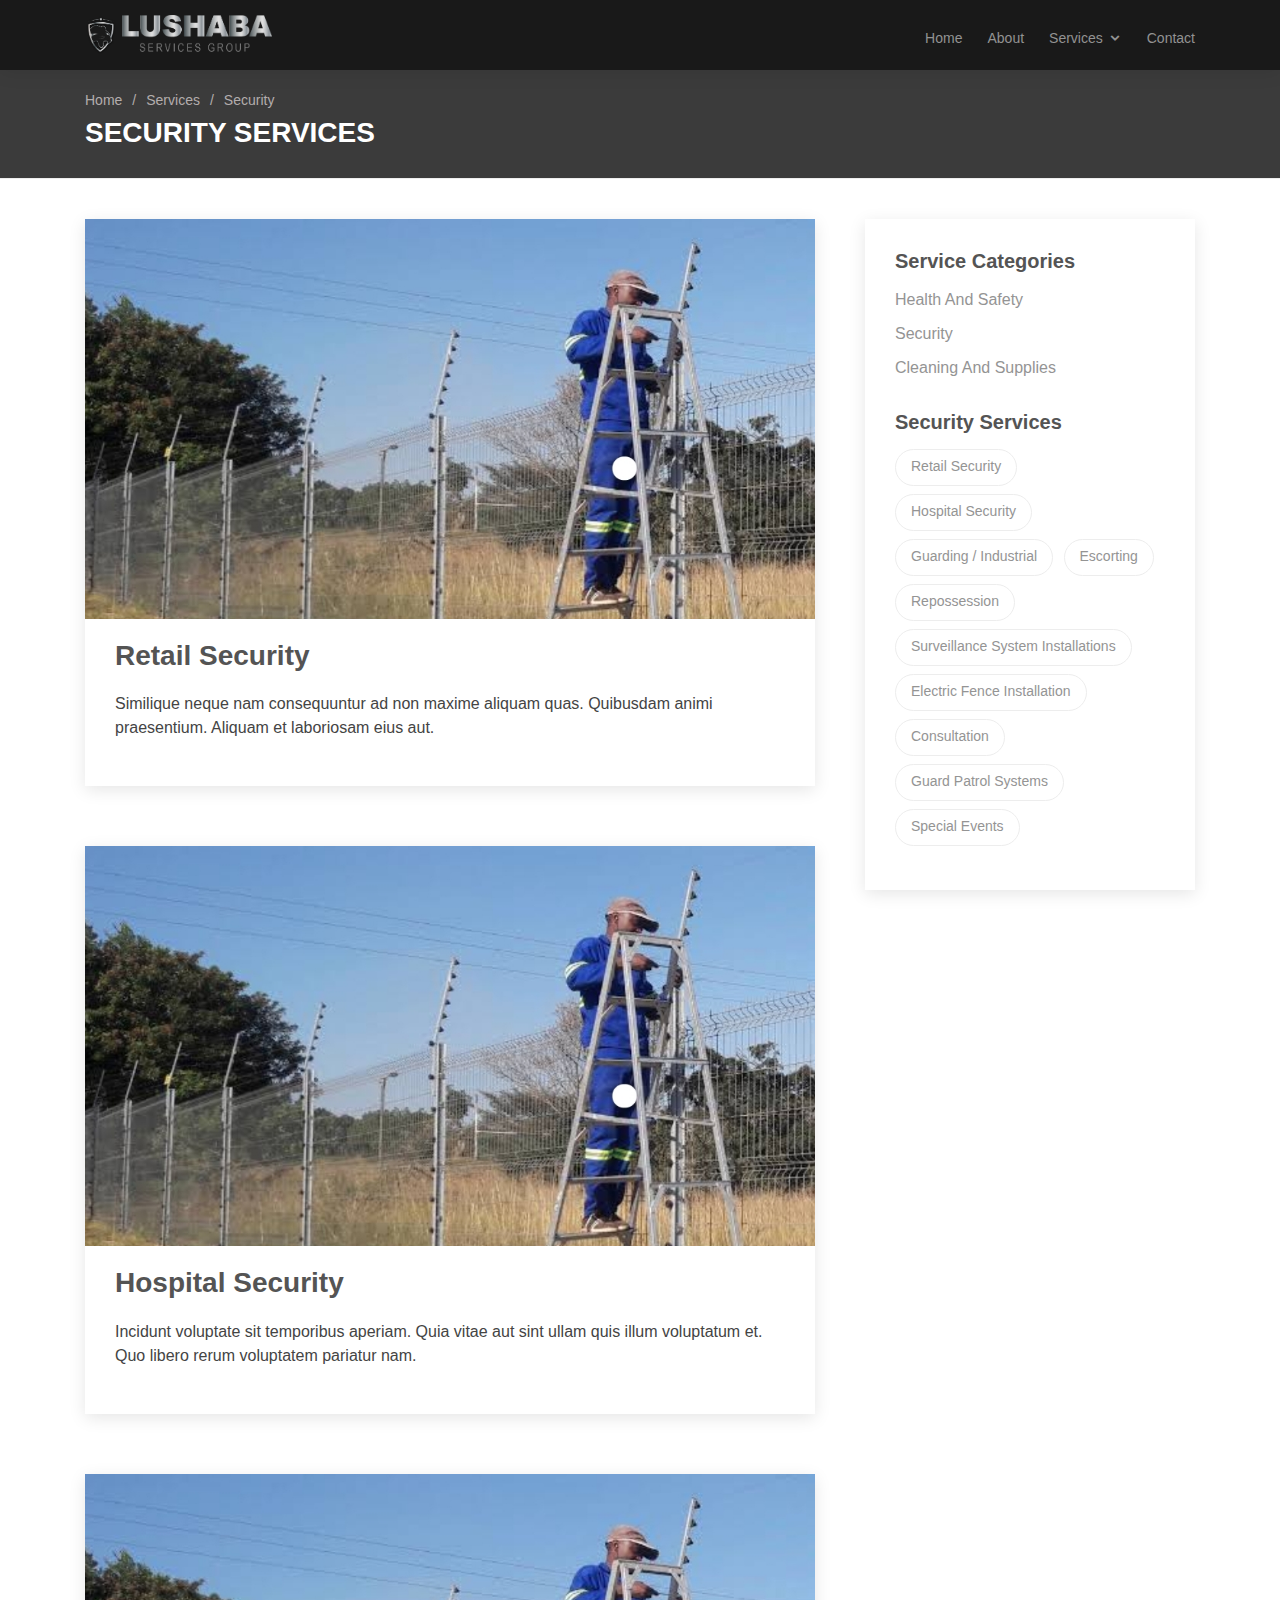
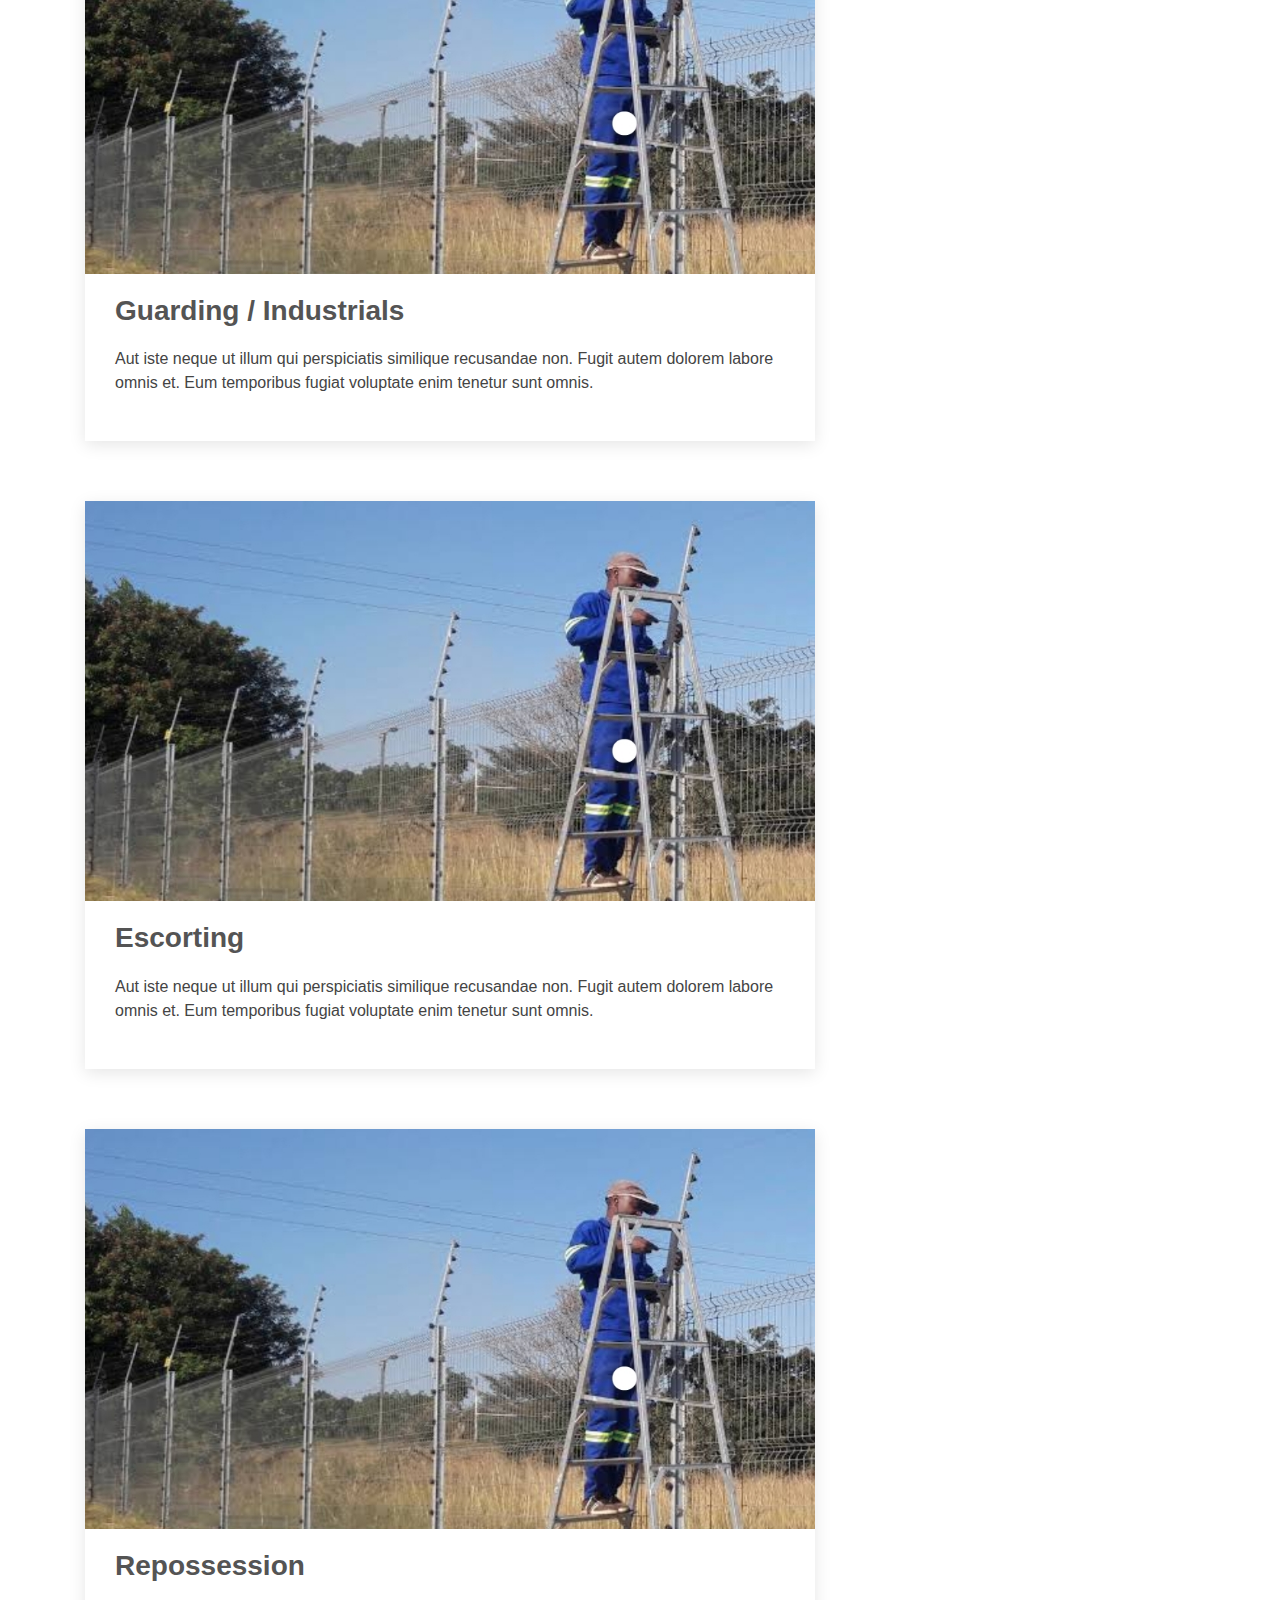
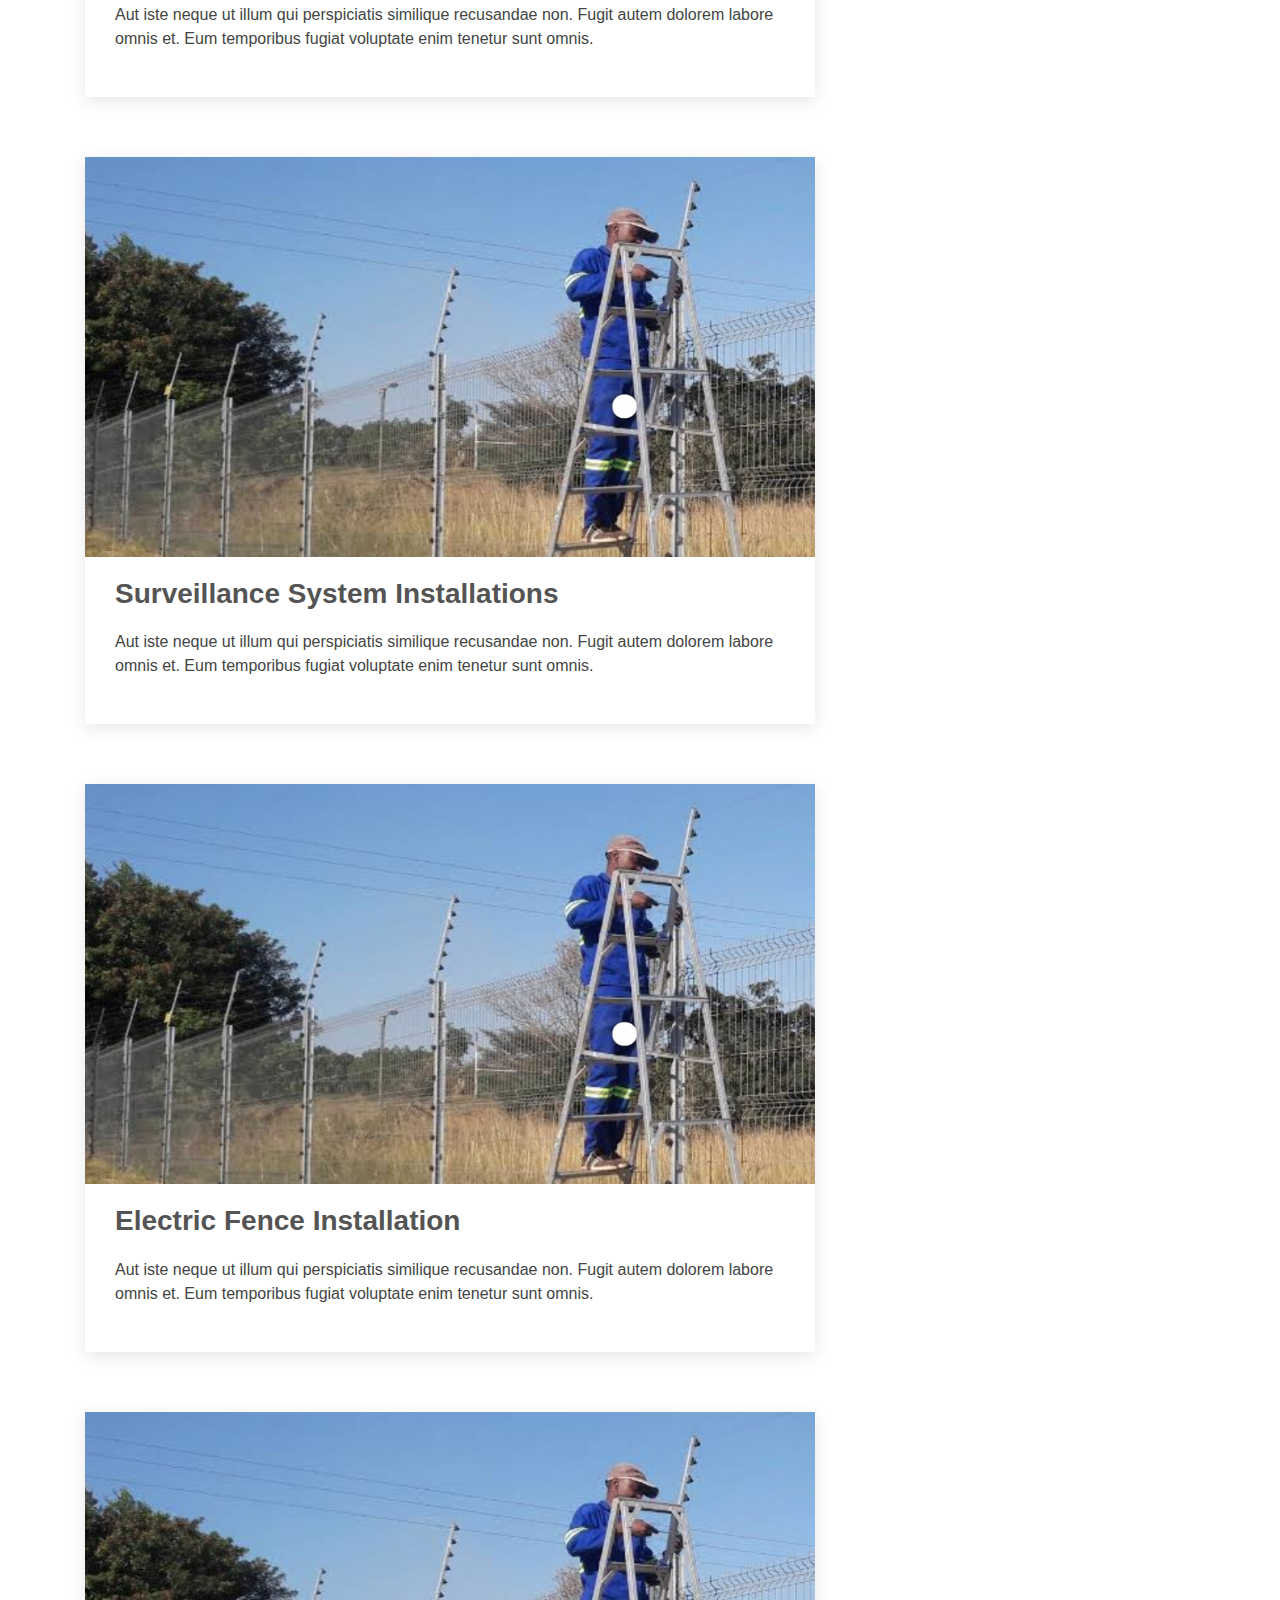
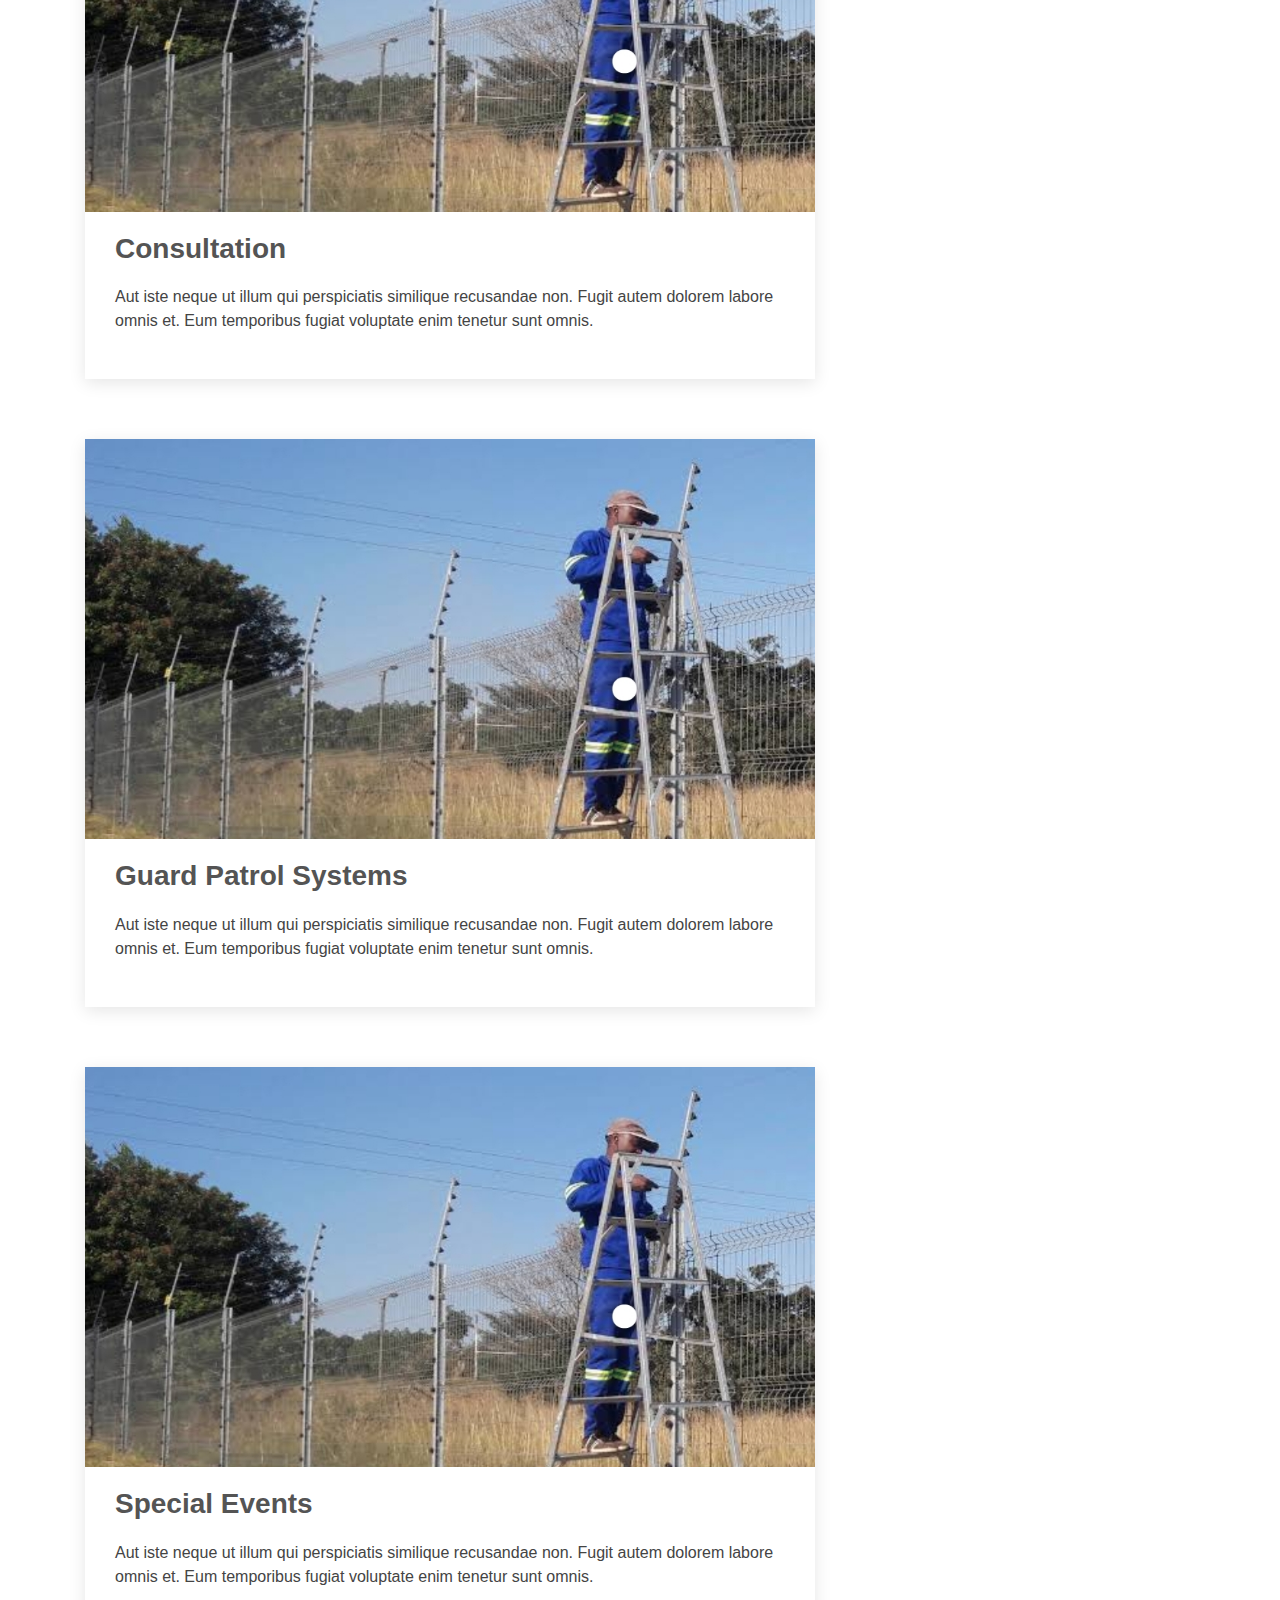
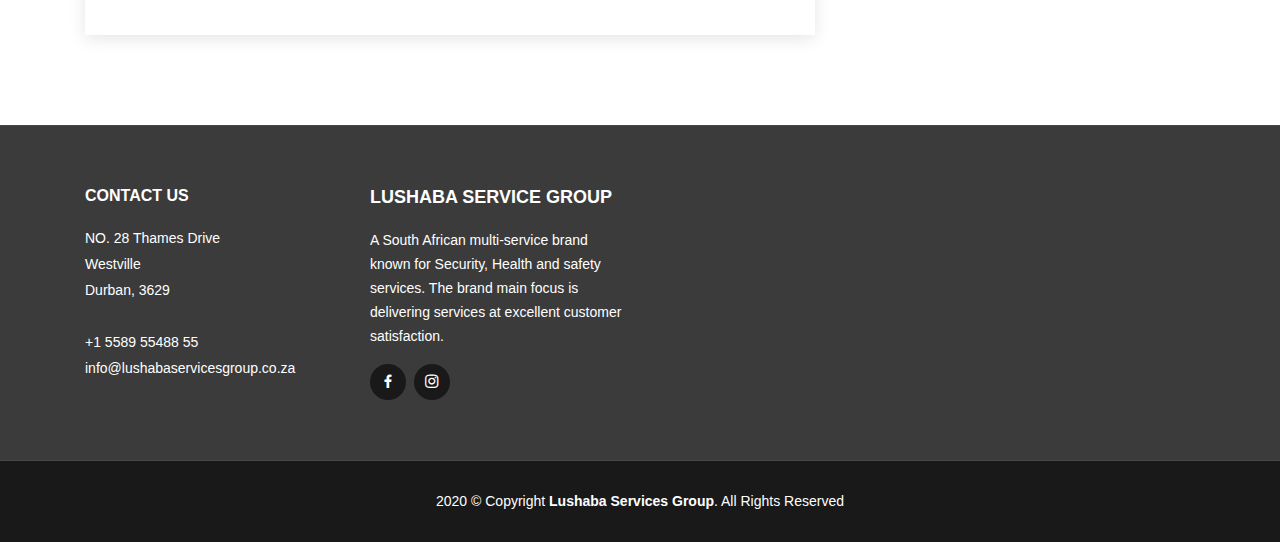
<file: security.html>
<!DOCTYPE html>
<html lang="en">

<head>
  <meta charset="utf-8">
  <meta content="width=device-width, initial-scale=1.0" name="viewport">

  <title>Security Services - Lushaba Services Group</title>
  <meta content="" name="descriptison">
  <meta content="" name="keywords">

    <!-- Favicons -->
    <link rel="apple-touch-icon" sizes="180x180" href="assets/img/apple-touch-icon.png">
    <link rel="icon" type="image/png" sizes="32x32" href="assets/img/favicon-16x16.png">
    <link rel="icon" type="image/png" sizes="16x16" href="assets/img/favicon-32x32.png">

  <!-- Google Fonts -->
  <!-- <link href="https://fonts.googleapis.com/css?family=Open+Sans:300,300i,400,400i,600,600i,700,700i|Raleway:300,300i,400,400i,500,500i,600,600i,700,700i|Poppins:300,300i,400,400i,500,500i,600,600i,700,700i" rel="stylesheet"> -->

  <!-- Vendor CSS Files -->
  <link href="assets/vendor/bootstrap/css/bootstrap.min.css" rel="stylesheet">
  <link href="assets/vendor/icofont/icofont.min.css" rel="stylesheet">
  <link href="assets/vendor/boxicons/css/boxicons.min.css" rel="stylesheet">
  <link href="assets/vendor/animate.css/animate.min.css" rel="stylesheet">
  <link href="assets/vendor/owl.carousel/assets/owl.carousel.min.css" rel="stylesheet">
  <link href="assets/vendor/venobox/venobox.css" rel="stylesheet">

  <!-- Template Main CSS File -->
  <link href="assets/css/style.css" rel="stylesheet">

</head>
<body>

 <!-- ======= Header ======= -->
 <header id="header">
  <div class="container d-flex">

    <div class="logo mr-auto">
      <a href="index.html"><img src="assets/img/shadow.png" alt="logo" class="img-fluid"></a>
      <a href="index.html"><img src="assets/img/name.png" alt="name" class="img-fluid"></a>
    </div>

    <nav class="nav-menu d-none d-lg-block">
      <ul>
        <li><a href="index.html">Home</a></li>
        <li><a href="about.html">About</a></li>

        <li class="drop-down"><a href="#">Services</a>
          <ul>
            <li><a href="healthsafety.html">Health And Safety</a></li>
            <li class="active"><a href="security.html">Security</a></li>
            <li><a href="cleaning.html">Cleaning And Supplies</a></li>
          </ul>
        </li>

        <li><a href="#footer">Contact</a></li>

      </ul>
    </nav><!-- .nav-menu -->

  </div>
</header><!-- End Header -->

  <main id="main">

    <!-- ======= Breadcrumbs ======= -->
    <section id="breadcrumbs" class="breadcrumbs">
      <div class="container">

        <ol>
          <li><a href="index.html">Home</a></li>
          <li><a href="services.html">Services</a></li>
          <li>Security</li>
        </ol>
        <h2>Security Services</h2>

      </div>
    </section><!-- End Breadcrumbs -->

       <!-- ======= Blog Section ======= -->
       <section id="blog" class="blog">
        <div class="container">
  
          <div class="row">
  
            <div class="col-lg-8 entries">
  
              <article id="retail" class="entry">
  
                <div class="entry-img">
                  <img src="assets/img/about.jpg" alt="" class="img-fluid">
                </div>
  
                <h2 class="entry-title">
                  <a href="">Retail Security</a>
                </h2>
  
                <div class="entry-content">
                  <p>
                    Similique neque nam consequuntur ad non maxime aliquam quas. Quibusdam animi praesentium. Aliquam et laboriosam eius aut.
                  </p>
            
                </div>
  
              </article><!-- End blog entry -->
  
              <article id="hospital" class="entry">
  
                <div class="entry-img">
                  <img src="assets/img/about.jpg" alt="" class="img-fluid">
                </div>
  
                <h2 class="entry-title">
                  <a href="">Hospital Security</a>
                </h2>
  
                <div class="entry-content">
                  <p>
                    Incidunt voluptate sit temporibus aperiam. Quia vitae aut sint ullam quis illum voluptatum et. Quo libero rerum voluptatem pariatur nam.
                  </p>
                </div>
  
              </article><!-- End blog entry -->
  
              <article id="guarding" class="entry">
  
                <div class="entry-img">
                  <img src="assets/img/about.jpg" alt="" class="img-fluid">
                </div>
  
                <h2 class="entry-title">
                  <a href="">Guarding / Industrials</a>
                </h2>
  
                <div class="entry-content">
                  <p>
                    Aut iste neque ut illum qui perspiciatis similique recusandae non. Fugit autem dolorem labore omnis et. Eum temporibus fugiat voluptate enim tenetur sunt omnis.
                  </p>
  
                </div>
  
              </article><!-- End blog entry -->

              <article id="escorting" class="entry">
  
                <div class="entry-img">
                  <img src="assets/img/about.jpg" alt="" class="img-fluid">
                </div>
  
                <h2 class="entry-title">
                  <a href="">Escorting</a>
                </h2>
  
                <div class="entry-content">
                  <p>
                    Aut iste neque ut illum qui perspiciatis similique recusandae non. Fugit autem dolorem labore omnis et. Eum temporibus fugiat voluptate enim tenetur sunt omnis.
                  </p>
  
                </div>
  
              </article><!-- End blog entry -->

              <article id="repossession" class="entry">
  
                <div class="entry-img">
                  <img src="assets/img/about.jpg" alt="" class="img-fluid">
                </div>
  
                <h2 class="entry-title">
                  <a href="">Repossession</a>
                </h2>
  
                <div class="entry-content">
                  <p>
                    Aut iste neque ut illum qui perspiciatis similique recusandae non. Fugit autem dolorem labore omnis et. Eum temporibus fugiat voluptate enim tenetur sunt omnis.
                  </p>
  
                </div>
  
              </article><!-- End blog entry -->

              <article id="survey" class="entry">
  
                <div class="entry-img">
                  <img src="assets/img/about.jpg" alt="" class="img-fluid">
                </div>
  
                <h2 class="entry-title">
                  <a href="">Surveillance System Installations</a>
                </h2>
  
                <div class="entry-content">
                  <p>
                    Aut iste neque ut illum qui perspiciatis similique recusandae non. Fugit autem dolorem labore omnis et. Eum temporibus fugiat voluptate enim tenetur sunt omnis.
                  </p>
  
                </div>
  
              </article><!-- End blog entry -->

              <article id="fence" class="entry">
  
                <div class="entry-img">
                  <img src="assets/img/about.jpg" alt="" class="img-fluid">
                </div>
  
                <h2 class="entry-title">
                  <a href="">Electric Fence Installation</a>
                </h2>
  
                <div class="entry-content">
                  <p>
                    Aut iste neque ut illum qui perspiciatis similique recusandae non. Fugit autem dolorem labore omnis et. Eum temporibus fugiat voluptate enim tenetur sunt omnis.
                  </p>
  
                </div>
  
              </article><!-- End blog entry -->

              <article id="consult" class="entry">
  
                <div class="entry-img">
                  <img src="assets/img/about.jpg" alt="" class="img-fluid">
                </div>
  
                <h2 class="entry-title">
                  <a href="">Consultation</a>
                </h2>
  
                <div class="entry-content">
                  <p>
                    Aut iste neque ut illum qui perspiciatis similique recusandae non. Fugit autem dolorem labore omnis et. Eum temporibus fugiat voluptate enim tenetur sunt omnis.
                  </p>
  
                </div>
  
              </article><!-- End blog entry -->

              <article id="patrol" class="entry">
  
                <div class="entry-img">
                  <img src="assets/img/about.jpg" alt="" class="img-fluid">
                </div>
  
                <h2 class="entry-title">
                  <a href="">Guard Patrol Systems</a>
                </h2>
  
                <div class="entry-content">
                  <p>
                    Aut iste neque ut illum qui perspiciatis similique recusandae non. Fugit autem dolorem labore omnis et. Eum temporibus fugiat voluptate enim tenetur sunt omnis.
                  </p>
  
                </div>
  
              </article><!-- End blog entry -->

              <article id="events" class="entry">
  
                <div class="entry-img">
                  <img src="assets/img/about.jpg" alt="" class="img-fluid">
                </div>
  
                <h2 class="entry-title">
                  <a href="">Special Events</a>
                </h2>
  
                <div class="entry-content">
                  <p>
                    Aut iste neque ut illum qui perspiciatis similique recusandae non. Fugit autem dolorem labore omnis et. Eum temporibus fugiat voluptate enim tenetur sunt omnis.
                  </p>
  
                </div>
  
              </article><!-- End blog entry -->
  
  
            </div><!-- End blog entries list -->
  
            <div class="col-lg-4">
  
              <div class="sidebar">
  
                <h3 class="sidebar-title">Service Categories</h3>
                <div class="sidebar-item categories">
                  <ul>
                    <li><a href="healthsafety.html">Health And Safety</a></li>
                    <li ><a href="security.html">Security</a></li>
                    <li><a href="cleaning.html">Cleaning And Supplies</a></li>
                  </ul>
  
                </div><!-- End sidebar categories-->
  
                <h3 class="sidebar-title">Security Services</h3>
                <div class="sidebar-item tags">
                  <ul>
 
                    <li><a href="#retail">Retail Security</a></li>
                    <li><a href="#hospital">Hospital Security</a></li>
                    <li><a href="#guarding">Guarding / Industrial</a></li>
                    <li><a href="#escorting">Escorting</a></li>
                    <li><a href="#repossession">Repossession</a></li>
                    <li><a href="#survey">Surveillance System Installations</a></li>
                    <li><a href="#fence">Electric Fence Installation</a></li>
                    <li><a href="#consult">Consultation</a></li>
                    <li><a href="#patrol">Guard Patrol Systems</a></li>
                    <li><a href="#events">Special Events</a></li>
                  
                  </ul>
  
                </div><!-- End sidebar tags-->
  
              </div><!-- End sidebar -->
  
            </div><!-- End blog sidebar -->
  
          </div>
  
        </div>
      </section><!-- End Blog Section -->

  </main><!-- End #main -->

 <!-- ======= Footer ======= -->
 <footer id="footer">

  <div class="footer-top">
    <div class="container">
      <div class="row">

        <div class="col-lg-3 col-md-6 footer-contact">
          <h4>Contact Us</h4>
          <p> 
            NO. 28 Thames Drive <br>
            Westville<br>
            Durban, 3629 <br><br>
            <r />
            +1 5589 55488 55<br>
            info@lushabaservicesgroup.co.za<br>
          </p>

        </div>

        <div class="col-lg-3 col-md-6 footer-info">
          <h3>LUSHABA SERVICE GROUP</h3>
          <p>A South African multi-service brand known for Security, Health and safety services. The brand main focus is delivering services at excellent customer satisfaction.</p>
          <div class="social-links mt-3">
            <a href="https://www.facebook.com/lushabaSG/" class="facebook"><i class="bx bxl-facebook"></i></a>
            <a href="https://www.instagram.com/lushabaservicesgroup_/" class="instagram"><i class="bx bxl-instagram"></i></a>
          </div>
        </div>

      </div>
    </div>
  </div>

  <div class="container">
    <div class="copyright">
      2020 &copy; Copyright <strong><span>Lushaba Services Group</span></strong>. All Rights Reserved
    </div>
  </div>
</footer><!-- End Footer -->

  <a href="#" class="back-to-top"><i class="icofont-simple-up"></i></a>

  <!-- Vendor JS Files -->
  <script src="assets/vendor/jquery/jquery.min.js"></script>
  <script src="assets/vendor/bootstrap/js/bootstrap.bundle.min.js"></script>
  <script src="assets/vendor/jquery.easing/jquery.easing.min.js"></script>
  <script src="assets/vendor/php-email-form/validate.js"></script>
  <script src="assets/vendor/jquery-sticky/jquery.sticky.js"></script>
  <script src="assets/vendor/owl.carousel/owl.carousel.min.js"></script>
  <script src="assets/vendor/waypoints/jquery.waypoints.min.js"></script>
  <script src="assets/vendor/counterup/counterup.min.js"></script>
  <script src="assets/vendor/isotope-layout/isotope.pkgd.min.js"></script>
  <script src="assets/vendor/venobox/venobox.min.js"></script>

  <!-- Template Main JS File -->
  <script src="assets/js/main.js"></script>

</body>

</html>
</file>
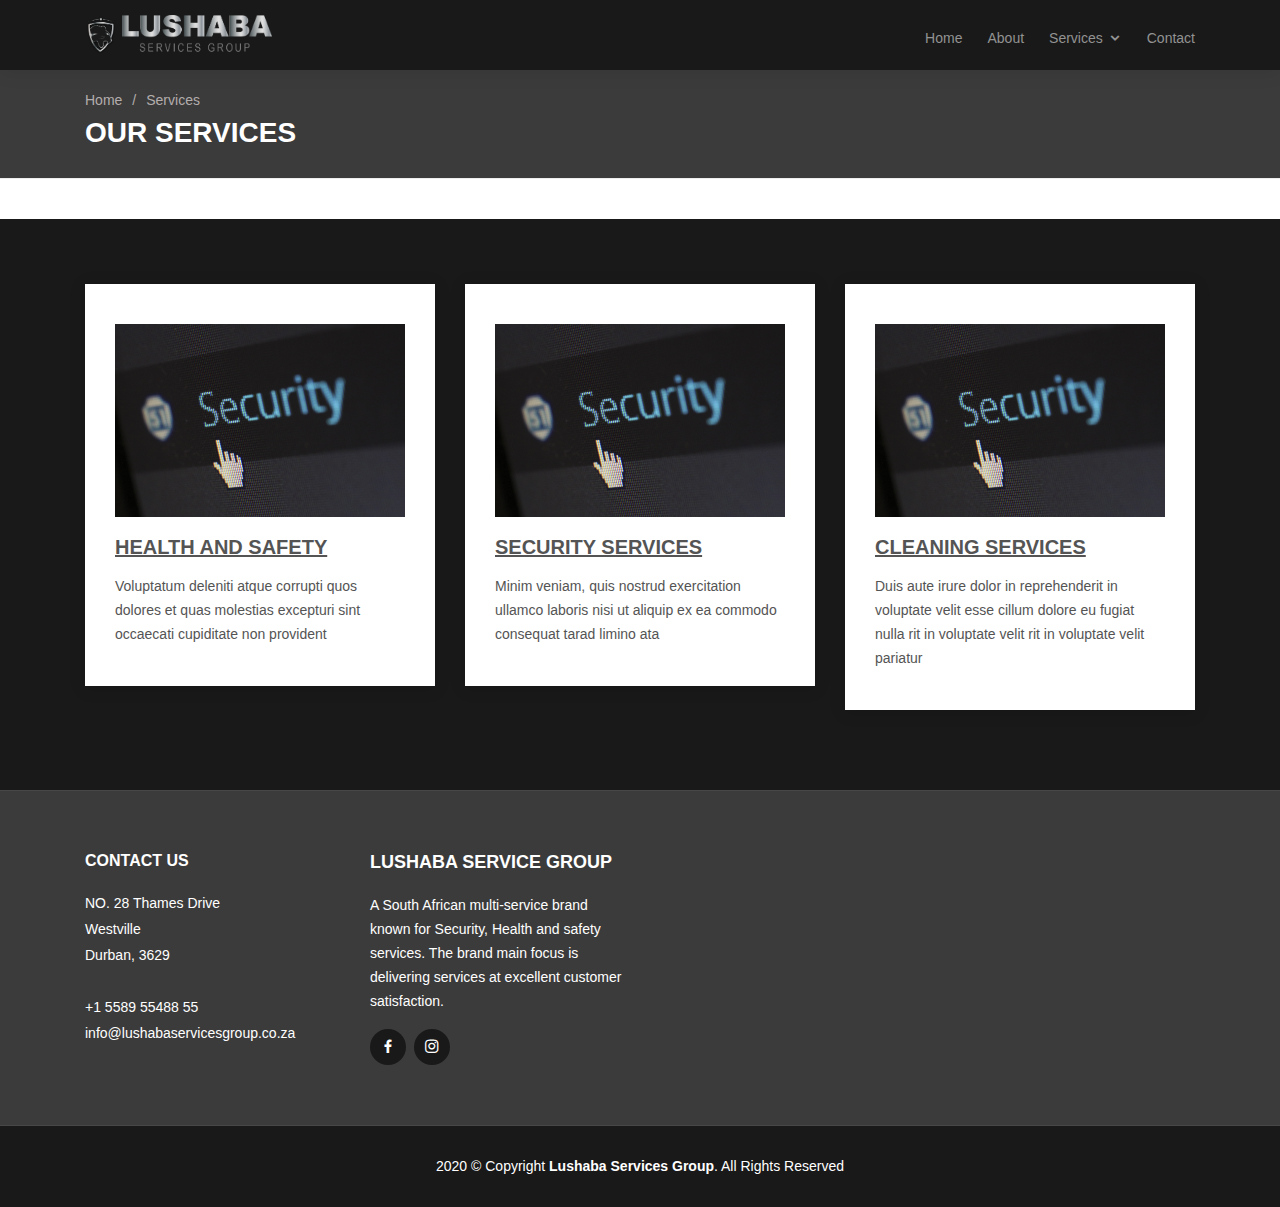
<file: services.html>
<!DOCTYPE html>
<html lang="en">

<head>
  <meta charset="utf-8">
  <meta content="width=device-width, initial-scale=1.0" name="viewport">

  <title>Services - Lushaba Services Group</title>
  <meta content="" name="descriptison">
  <meta content="" name="keywords">

<!-- Favicons -->
<link rel="apple-touch-icon" sizes="180x180" href="assets/img/apple-touch-icon.png">
<link rel="icon" type="image/png" sizes="32x32" href="assets/img/favicon-16x16.png">
<link rel="icon" type="image/png" sizes="16x16" href="assets/img/favicon-32x32.png">

  <!-- Google Fonts -->
  <!-- <link href="https://fonts.googleapis.com/css?family=Open+Sans:300,300i,400,400i,600,600i,700,700i|Raleway:300,300i,400,400i,500,500i,600,600i,700,700i|Poppins:300,300i,400,400i,500,500i,600,600i,700,700i" rel="stylesheet"> -->

  <!-- Vendor CSS Files -->
  <link href="assets/vendor/bootstrap/css/bootstrap.min.css" rel="stylesheet">
  <link href="assets/vendor/icofont/icofont.min.css" rel="stylesheet">
  <link href="assets/vendor/boxicons/css/boxicons.min.css" rel="stylesheet">
  <link href="assets/vendor/animate.css/animate.min.css" rel="stylesheet">
  <link href="assets/vendor/owl.carousel/assets/owl.carousel.min.css" rel="stylesheet">
  <link href="assets/vendor/venobox/venobox.css" rel="stylesheet">

  <!-- Template Main CSS File -->
  <link href="assets/css/style.css" rel="stylesheet">

</head>
<body>

 <!-- ======= Header ======= -->
 <header id="header">
  <div class="container d-flex">

    <div class="logo mr-auto">
      <a href="index.html"><img src="assets/img/shadow.png" alt="logo" class="img-fluid"></a>
      <a href="index.html"><img src="assets/img/name.png" alt="name" class="img-fluid"></a>
    </div>

    <nav class="nav-menu d-none d-lg-block">
      <ul>
        <li><a href="index.html">Home</a></li>
        <li><a href="about.html">About</a></li>

        <li class="drop-down"><a href="#">Services</a>
          <ul>
            <li class="active"><a href="healthsafety.html">Health And Safety</a></li>
            <li class="active"><a href="security.html">Security</a></li>
            <li class="active"><a href="cleaning.html">Cleaning And Supplies</a></li>
          </ul>
        </li>

        <li><a href="#footer">Contact</a></li>

      </ul>
    </nav><!-- .nav-menu -->

  </div>
</header><!-- End Header -->

  <main id="main">

    <!-- ======= Breadcrumbs ======= -->
    <section id="breadcrumbs" class="breadcrumbs">
      <div class="container">

        <ol>
          <li><a href="index.html">Home</a></li>
          <li>Services</li>
        </ol>
        <h2>Our Services</h2>

      </div>
    </section><!-- End Breadcrumbs -->

   <!-- ======= Featured Section ======= -->
   <section id="featured" class="featured">
    <div class="container">

      <div class="row">
        <div class="col-lg-4">
          <div class="icon-box">
            <img src="assets/img/1.jpg" class="img-fluid" alt="">
            <h3><a href="healthsafety.html">HEALTH AND SAFETY</a></h3>
            <p>Voluptatum deleniti atque corrupti quos dolores et quas molestias excepturi sint occaecati cupiditate non provident</p>
          </div>
        </div>
        <div class="col-lg-4 mt-4 mt-lg-0">
          <div class="icon-box">
            <img src="assets/img/1.jpg" class="img-fluid" alt="">
            <h3><a href="security.html">SECURITY SERVICES</a></h3>
            <p>Minim veniam, quis nostrud exercitation ullamco laboris nisi ut aliquip ex ea commodo consequat tarad limino ata</p>
          </div>
        </div>
        <div class="col-lg-4 mt-4 mt-lg-0">
          <div class="icon-box">
            <img src="assets/img/1.jpg" class="img-fluid" alt="">
            <h3><a href="cleaning.html">CLEANING SERVICES</a></h3>
            <p>Duis aute irure dolor in reprehenderit in voluptate velit esse cillum dolore eu fugiat nulla rit in voluptate velit rit in voluptate velit  pariatur</p>
          </div>
        </div>
      </div>

    </div>
  </section><!-- End Featured Section -->

  </main><!-- End #main -->

    <!-- ======= Footer ======= -->
    <footer id="footer">

      <div class="footer-top">
        <div class="container">
          <div class="row">
  
            <div class="col-lg-3 col-md-6 footer-contact">
              <h4>Contact Us</h4>
              <p> 
                NO. 28 Thames Drive <br>
                Westville<br>
                Durban, 3629 <br><br>
                <r />
                +1 5589 55488 55<br>
                info@lushabaservicesgroup.co.za<br>
              </p>
  
            </div>
  
            <div class="col-lg-3 col-md-6 footer-info">
              <h3>LUSHABA SERVICE GROUP</h3>
              <p>A South African multi-service brand known for Security, Health and safety services. The brand main focus is delivering services at excellent customer satisfaction.</p>
              <div class="social-links mt-3">
                <a href="https://www.facebook.com/lushabaSG/" class="facebook"><i class="bx bxl-facebook"></i></a>
                <a href="https://www.instagram.com/lushabaservicesgroup_/" class="instagram"><i class="bx bxl-instagram"></i></a>
              </div>
            </div>
  
          </div>
        </div>
      </div>
  
      <div class="container">
        <div class="copyright">
          2020 &copy; Copyright <strong><span>Lushaba Services Group</span></strong>. All Rights Reserved
        </div>
      </div>
    </footer><!-- End Footer -->

  <a href="#" class="back-to-top"><i class="icofont-simple-up"></i></a>

  <!-- Vendor JS Files -->
  <script src="assets/vendor/jquery/jquery.min.js"></script>
  <script src="assets/vendor/bootstrap/js/bootstrap.bundle.min.js"></script>
  <script src="assets/vendor/jquery.easing/jquery.easing.min.js"></script>
  <script src="assets/vendor/php-email-form/validate.js"></script>
  <script src="assets/vendor/jquery-sticky/jquery.sticky.js"></script>
  <script src="assets/vendor/owl.carousel/owl.carousel.min.js"></script>
  <script src="assets/vendor/waypoints/jquery.waypoints.min.js"></script>
  <script src="assets/vendor/counterup/counterup.min.js"></script>
  <script src="assets/vendor/isotope-layout/isotope.pkgd.min.js"></script>
  <script src="assets/vendor/venobox/venobox.min.js"></script>

  <!-- Template Main JS File -->
  <script src="assets/js/main.js"></script>

</body>

</html>
</file>
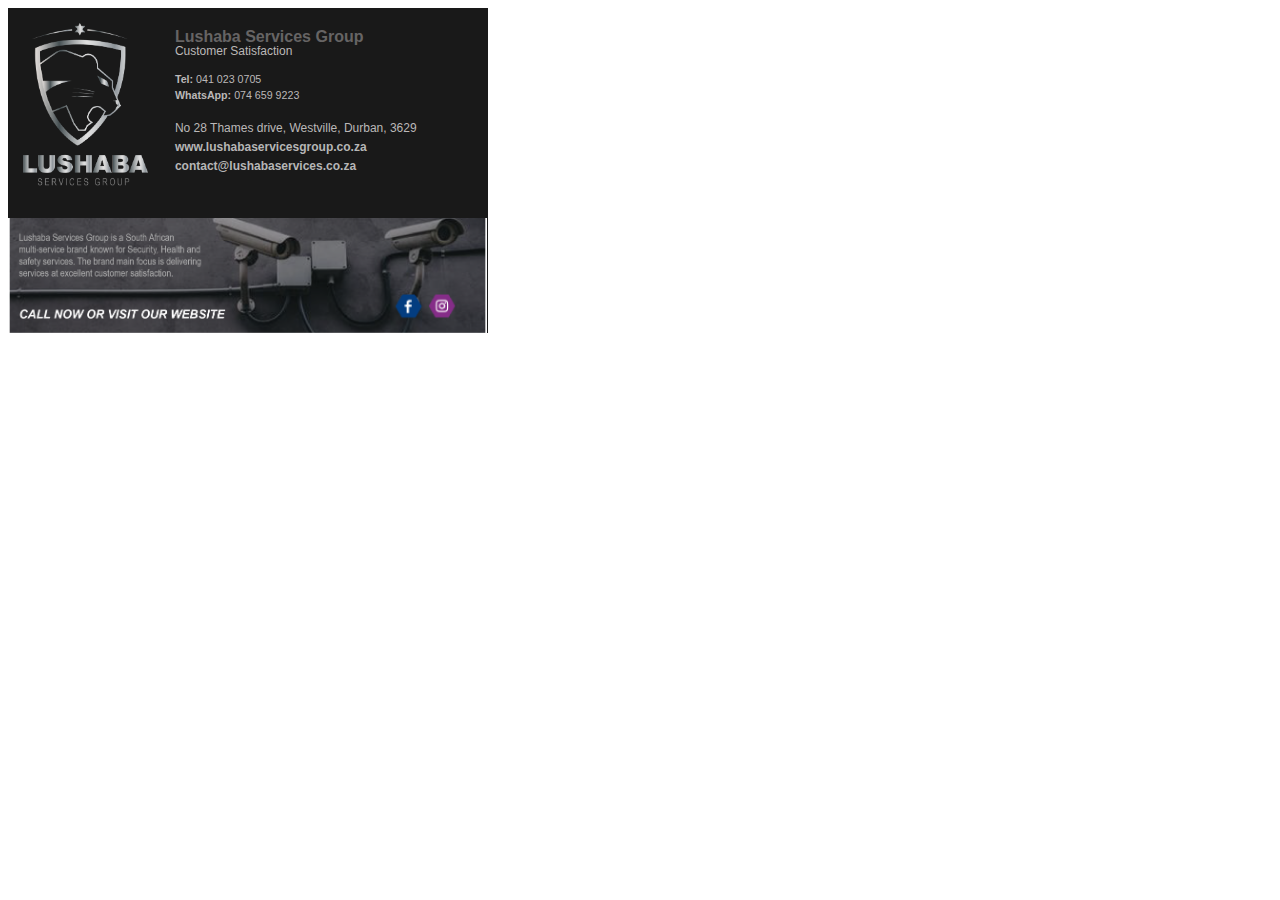
<file: eSign/lushabaSG.html>
<!DOCTYPE HTML PUBLIC "-//W3C//DTD HTML 4.0 Transitional//EN">
<HTML><HEAD><TITLE>LUSHABA SERVICES GROUP</TITLE>
<META content="text/html; charset=utf-8" http-equiv="Content-Type">
</HEAD>
<BODY style="font-size: 10pt; font-family: Arial, sans-serif;">

<table width="480" style="background-color: #191919; font-size: 11pt; font-family: Arial, sans-serif;" cellpadding="0" cellspacing="0" border="0">
<tbody>
 <tr>
  
  <td ng-if="showField('logo')" width="160" style="font-size: 10pt; font-family: Arial, sans-serif; width: 160px; vertical-align: top;" valign="top">
		<a href="{logoURL}" target="_blank">

			<img border="0" alt="Logo" width="125" style="margin: 15px; width:125px; height:auto; border:0;" src="logo.png"></a>  
			
  </td>
 
 <td valign="top" width="300" style="width:300px; vertical-align: top; line-height:11px;">
	
	<table cellpadding="0" cellspacing="0" border="0" width="300">
	<tbody>
		<br />
		<br />
		<tr>
			<td style="font-size:12pt; height:14px; line-height:14px;"><strong style="font-family: Arial, sans-serif;font-size: 12pt;color:#666464;">Lushaba Services Group </strong></td>
		</tr>
		<tr>
			<td style="font-size:9pt; height:14px; line-height:14px">
				<span style="font-family: Arial, sans-serif; font-size:9pt; color:#bbb8b8;">Customer Satisfaction</span>
			</td>
		</tr>
		<tr>
			<td style="height:14px; line-height:14px">&nbsp;</td>
		</tr>

		<tr>
			<td style="font-size:8pt; height:14px; line-height:14px">
				<span style="font-family: Arial, sans-serif;color:#bbb8b8;FONT-SIZE: 8pt"><strong>Tel:</strong> 041 023 0705 </span>	
			</td>

		</tr>

		<tr>
			<td style="font-size:8pt; height:14px; line-height:19px">
		     	<span style="font-family: Arial, sans-serif;color:#bbb8b8;FONT-SIZE: 8pt"><strong >WhatsApp:</strong> 074 659 9223 </span>	
			</td>
		</tr>

			<td style="height:14px; line-height:14px">&nbsp;</td>
		</tr>		
		<tr>
			<td style="font-size:9pt; height:12px; line-height:19px">
				<span style="font-family: Arial, sans-serif;color:#bbb8b8;FONT-SIZE: 9pt">No 28 Thames drive, Westville, Durban, 3629</span>		
			</td>
		</tr>	
		
		<tr>
			<td style="font-size:9pt; height:12px; line-height:19px">
				<a href="https://www.lushabaservicesgroup.co.za/" target="_blank" rel="noopener" style=" text-decoration:none;"><strong style="color:#b6b6b6; font-family:Arial, sans-serif; font-size:9pt">www.lushabaservicesgroup.co.za</strong></a>	
			</td>
		</tr>	
		
		<tr>
			<td style="font-size:9pt; height:12px; line-height:19px">
				<a href="mailto:contact@lushabaservices.co.za<" target="_blank" rel="noopener" style=" text-decoration:none;"><strong style="color:#b6b6b6; font-family:Arial, sans-serif; font-size:9pt">contact@lushabaservices.co.za</strong></a>	
			</td>
		</tr>
		
	<tbody>		
	</table>

  </td>
    
 </tr> 
 
 <tr>
	<td colspan="4" style="padding-top:15px;">
			<a href="{bannerURL}" target="_blank" rel="noopener"><img border="0" src="banner.png" alt="Banner" width="479" style="max-width:479px; height:auto; border:0;"></a>
	</td>
  </tr>
  
</tbody>
</table>

</BODY>
</HTML>
</file>
<file: assets/vendor/venobox/venobox.css>
/* ------ venobox.css --------*/
.vbox-overlay *, .vbox-overlay *:before, .vbox-overlay *:after{
    -webkit-backface-visibility: hidden;
    -webkit-box-sizing:border-box;
    -moz-box-sizing:border-box;
    box-sizing:border-box;
}
.vbox-overlay * { 
    -webkit-backface-visibility: visible;
    backface-visibility: visible;
}
.vbox-overlay{
    display: -webkit-flex;
    display: flex;
    -webkit-flex-direction: column;
    flex-direction: column;
    -webkit-justify-content: center;
    justify-content: center;
    -webkit-align-items: center;
    align-items: center;
    position: fixed;
    left: 0;
    top: 0;
    bottom: 0;
    right: 0;
    z-index: 999999;
}

/* ----- navigation ----- */
.vbox-title{
    width: 100%;
    height: 40px;
    float: left;
    text-align: center;
    line-height: 28px;
    font-size: 12px;
    padding: 6px 50px;
    overflow: hidden;
    position: fixed;
    display: none;
    left: 0;
    z-index: 89;
}
.vbox-close{
    cursor: pointer;
    position: fixed;
    top: -1px;
    right: 0;
    width: 50px;
    height: 40px;
    padding: 6px;
    display: block;
    background-position:10px center;
    overflow: hidden;
    font-size: 24px;
    line-height: 1;
    text-align: center;
    z-index: 99;
}
.vbox-left{
    cursor: pointer;
    position: fixed;
    left: 0;
    height: 40px;
    overflow: hidden;
    line-height: 28px;
    font-size: 12px;
    z-index: 99;
    display: flex;
    align-items:center;
}
.vbox-num{
    display: inline-block;
    margin: 6px 0 6px 15px;
}
/* ----- Social share ----- */
.vbox-share{
    line-height: 28px;
    font-size: 12px;
    overflow: hidden;
    position: fixed;
    left: 0;
    z-index: 98;
    display: flex;
    align-items:center;
    justify-content: center;
    width: 100%;
    text-align: center;
}
.vbox-share svg{
    max-height: 28px;
    width: 28px;
    z-index: 10;
    margin-left: 12px;
    margin-top: 6px;
    margin-bottom: 6px;
    vertical-align: middle;
}


/* ----- navigation ARROWS ----- */
.vbox-next, .vbox-prev{
    position: fixed;
    top: 50%;
    margin-top: -15px;
    overflow: hidden;
    cursor: pointer;
    display: block;
    width: 45px;
    height: 45px;
    z-index: 99;
}
.vbox-next span, .vbox-prev span{
    position: relative;
    width: 20px;
    height: 20px;
    border: 2px solid transparent;
    border-top-color: #B6B6B6;
    border-right-color: #B6B6B6;
    text-indent: -100px;
    position: absolute;
    top: 8px;
    display: block;
}
.vbox-prev{
    left: 15px;
}
.vbox-next{
    right: 15px;
}
.vbox-prev span{
    left: 10px;
    -ms-transform: rotate(-135deg);
    -webkit-transform: rotate(-135deg);
    transform: rotate(-135deg);
}
.vbox-next span{
    -ms-transform: rotate(45deg);
    -webkit-transform: rotate(45deg);
    transform: rotate(45deg);
    right: 10px;
}
/* ------- inline window ------ */
.vbox-inline{
    width: 420px;
    height: 315px;
    height: 70vh;
    padding: 10px;
    background: #fff;
    margin: 0 auto;
    overflow: auto;
    text-align: left;
}
/* ------- Video & iFrames window ------ */
.venoframe{
    max-width: 100%;
    width: 100%;
    border: none;
    width: 100%;
    height: 260px;
    height: 70vh;
}
.venoframe.vbvid{
    height: 260px;
}
@media (min-width: 768px) {
    .venoframe, .vbox-inline{
        width: 90%;
        height: 360px;
        height: 70vh;
    }
    .venoframe.vbvid{
        width: 640px;
        height: 360px;
    }
}
@media (min-width: 992px) {
    .venoframe, .vbox-inline{
        max-width: 1200px;
        width: 80%;
        height: 540px;
        height: 70vh;
    }
    .venoframe.vbvid{
        width: 960px;
        height: 540px;
    }
}
/* 
Please do NOT edit this part! 
or at least read this note: http://i.imgur.com/7C0ws9e.gif
*/
.vbox-open{
    overflow: hidden;
}
.vbox-container{
    position: absolute;
    left: 0;
    right: 0;
    top: 0;
    bottom: 0;
    overflow-x: hidden;
    overflow-y: scroll;
    overflow-scrolling: touch;
    -webkit-overflow-scrolling: touch;
    z-index: 20;
    max-height: 100%;

}

.vbox-content{
    text-align: center;
    float: left;
    width: 100%;
    position: relative;
    overflow: hidden;
    padding: 20px 4%;
}
.vbox-container img{
    max-width: 100%;
    height: auto;
}
.vbox-figlio{
    box-shadow: 0 0 12px rgba(0,0,0,0.19), 0 6px 6px rgba(0,0,0,0.23);
    max-width: 100%;
    text-align: initial;
}
img.vbox-figlio{
    -webkit-user-select: none;
-khtml-user-select: none;
-moz-user-select: none;
-o-user-select: none;
user-select: none;
}
.vbox-content.swipe-left{
    margin-left: -200px !important;
}
.vbox-content.swipe-right{
    margin-left: 200px !important;
}
.vbox-animated{
    webkit-transition: margin 300ms ease-out;
    transition: margin 300ms ease-out;
}

/* ---------- preloader ----------
 * SPINKIT 
 * http://tobiasahlin.com/spinkit/
-------------------------------- */
.sk-double-bounce,.sk-rotating-plane{width:40px;height:40px;margin:40px auto}.sk-rotating-plane{background-color:#333;-webkit-animation:sk-rotatePlane 1.2s infinite ease-in-out;animation:sk-rotatePlane 1.2s infinite ease-in-out}@-webkit-keyframes sk-rotatePlane{0%{-webkit-transform:perspective(120px) rotateX(0) rotateY(0);transform:perspective(120px) rotateX(0) rotateY(0)}50%{-webkit-transform:perspective(120px) rotateX(-180.1deg) rotateY(0);transform:perspective(120px) rotateX(-180.1deg) rotateY(0)}100%{-webkit-transform:perspective(120px) rotateX(-180deg) rotateY(-179.9deg);transform:perspective(120px) rotateX(-180deg) rotateY(-179.9deg)}}@keyframes sk-rotatePlane{0%{-webkit-transform:perspective(120px) rotateX(0) rotateY(0);transform:perspective(120px) rotateX(0) rotateY(0)}50%{-webkit-transform:perspective(120px) rotateX(-180.1deg) rotateY(0);transform:perspective(120px) rotateX(-180.1deg) rotateY(0)}100%{-webkit-transform:perspective(120px) rotateX(-180deg) rotateY(-179.9deg);transform:perspective(120px) rotateX(-180deg) rotateY(-179.9deg)}}.sk-double-bounce{position:relative}.sk-double-bounce .sk-child{width:100%;height:100%;border-radius:50%;background-color:#333;opacity:.6;position:absolute;top:0;left:0;-webkit-animation:sk-doubleBounce 2s infinite ease-in-out;animation:sk-doubleBounce 2s infinite ease-in-out}.sk-chasing-dots .sk-child,.sk-spinner-pulse,.sk-three-bounce .sk-child{background-color:#333;border-radius:100%}.sk-double-bounce .sk-double-bounce2{-webkit-animation-delay:-1s;animation-delay:-1s}@-webkit-keyframes sk-doubleBounce{0%,100%{-webkit-transform:scale(0);transform:scale(0)}50%{-webkit-transform:scale(1);transform:scale(1)}}@keyframes sk-doubleBounce{0%,100%{-webkit-transform:scale(0);transform:scale(0)}50%{-webkit-transform:scale(1);transform:scale(1)}}.sk-wave{margin:40px auto;width:50px;height:40px;text-align:center;font-size:10px}.sk-wave .sk-rect{background-color:#333;height:100%;width:6px;display:inline-block;-webkit-animation:sk-waveStretchDelay 1.2s infinite ease-in-out;animation:sk-waveStretchDelay 1.2s infinite ease-in-out}.sk-wave .sk-rect1{-webkit-animation-delay:-1.2s;animation-delay:-1.2s}.sk-wave .sk-rect2{-webkit-animation-delay:-1.1s;animation-delay:-1.1s}.sk-wave .sk-rect3{-webkit-animation-delay:-1s;animation-delay:-1s}.sk-wave .sk-rect4{-webkit-animation-delay:-.9s;animation-delay:-.9s}.sk-wave .sk-rect5{-webkit-animation-delay:-.8s;animation-delay:-.8s}@-webkit-keyframes sk-waveStretchDelay{0%,100%,40%{-webkit-transform:scaleY(.4);transform:scaleY(.4)}20%{-webkit-transform:scaleY(1);transform:scaleY(1)}}@keyframes sk-waveStretchDelay{0%,100%,40%{-webkit-transform:scaleY(.4);transform:scaleY(.4)}20%{-webkit-transform:scaleY(1);transform:scaleY(1)}}.sk-wandering-cubes{margin:40px auto;width:40px;height:40px;position:relative}.sk-wandering-cubes .sk-cube{background-color:#333;width:10px;height:10px;position:absolute;top:0;left:0;-webkit-animation:sk-wanderingCube 1.8s ease-in-out -1.8s infinite both;animation:sk-wanderingCube 1.8s ease-in-out -1.8s infinite both}.sk-chasing-dots,.sk-spinner-pulse{width:40px;height:40px;margin:40px auto}.sk-wandering-cubes .sk-cube2{-webkit-animation-delay:-.9s;animation-delay:-.9s}@-webkit-keyframes sk-wanderingCube{0%{-webkit-transform:rotate(0);transform:rotate(0)}25%{-webkit-transform:translateX(30px) rotate(-90deg) scale(.5);transform:translateX(30px) rotate(-90deg) scale(.5)}50%{-webkit-transform:translateX(30px) translateY(30px) rotate(-179deg);transform:translateX(30px) translateY(30px) rotate(-179deg)}50.1%{-webkit-transform:translateX(30px) translateY(30px) rotate(-180deg);transform:translateX(30px) translateY(30px) rotate(-180deg)}75%{-webkit-transform:translateX(0) translateY(30px) rotate(-270deg) scale(.5);transform:translateX(0) translateY(30px) rotate(-270deg) scale(.5)}100%{-webkit-transform:rotate(-360deg);transform:rotate(-360deg)}}@keyframes sk-wanderingCube{0%{-webkit-transform:rotate(0);transform:rotate(0)}25%{-webkit-transform:translateX(30px) rotate(-90deg) scale(.5);transform:translateX(30px) rotate(-90deg) scale(.5)}50%{-webkit-transform:translateX(30px) translateY(30px) rotate(-179deg);transform:translateX(30px) translateY(30px) rotate(-179deg)}50.1%{-webkit-transform:translateX(30px) translateY(30px) rotate(-180deg);transform:translateX(30px) translateY(30px) rotate(-180deg)}75%{-webkit-transform:translateX(0) translateY(30px) rotate(-270deg) scale(.5);transform:translateX(0) translateY(30px) rotate(-270deg) scale(.5)}100%{-webkit-transform:rotate(-360deg);transform:rotate(-360deg)}}.sk-spinner-pulse{-webkit-animation:sk-pulseScaleOut 1s infinite ease-in-out;animation:sk-pulseScaleOut 1s infinite ease-in-out}@-webkit-keyframes sk-pulseScaleOut{0%{-webkit-transform:scale(0);transform:scale(0)}100%{-webkit-transform:scale(1);transform:scale(1);opacity:0}}@keyframes sk-pulseScaleOut{0%{-webkit-transform:scale(0);transform:scale(0)}100%{-webkit-transform:scale(1);transform:scale(1);opacity:0}}.sk-chasing-dots{position:relative;text-align:center;-webkit-animation:sk-chasingDotsRotate 2s infinite linear;animation:sk-chasingDotsRotate 2s infinite linear}.sk-chasing-dots .sk-child{width:60%;height:60%;display:inline-block;position:absolute;top:0;-webkit-animation:sk-chasingDotsBounce 2s infinite ease-in-out;animation:sk-chasingDotsBounce 2s infinite ease-in-out}.sk-chasing-dots .sk-dot2{top:auto;bottom:0;-webkit-animation-delay:-1s;animation-delay:-1s}@-webkit-keyframes sk-chasingDotsRotate{100%{-webkit-transform:rotate(360deg);transform:rotate(360deg)}}@keyframes sk-chasingDotsRotate{100%{-webkit-transform:rotate(360deg);transform:rotate(360deg)}}@-webkit-keyframes sk-chasingDotsBounce{0%,100%{-webkit-transform:scale(0);transform:scale(0)}50%{-webkit-transform:scale(1);transform:scale(1)}}@keyframes sk-chasingDotsBounce{0%,100%{-webkit-transform:scale(0);transform:scale(0)}50%{-webkit-transform:scale(1);transform:scale(1)}}.sk-three-bounce{margin:40px auto;width:80px;text-align:center}.sk-three-bounce .sk-child{width:20px;height:20px;display:inline-block;-webkit-animation:sk-three-bounce 1.4s ease-in-out 0s infinite both;animation:sk-three-bounce 1.4s ease-in-out 0s infinite both}.sk-circle .sk-child:before,.sk-fading-circle .sk-circle:before{display:block;border-radius:100%;content:'';background-color:#333}.sk-three-bounce .sk-bounce1{-webkit-animation-delay:-.32s;animation-delay:-.32s}.sk-three-bounce .sk-bounce2{-webkit-animation-delay:-.16s;animation-delay:-.16s}@-webkit-keyframes sk-three-bounce{0%,100%,80%{-webkit-transform:scale(0);transform:scale(0)}40%{-webkit-transform:scale(1);transform:scale(1)}}@keyframes sk-three-bounce{0%,100%,80%{-webkit-transform:scale(0);transform:scale(0)}40%{-webkit-transform:scale(1);transform:scale(1)}}.sk-circle{margin:40px auto;width:40px;height:40px;position:relative}.sk-circle .sk-child{width:100%;height:100%;position:absolute;left:0;top:0}.sk-circle .sk-child:before{margin:0 auto;width:15%;height:15%;-webkit-animation:sk-circleBounceDelay 1.2s infinite ease-in-out both;animation:sk-circleBounceDelay 1.2s infinite ease-in-out both}.sk-circle .sk-circle2{-webkit-transform:rotate(30deg);-ms-transform:rotate(30deg);transform:rotate(30deg)}.sk-circle .sk-circle3{-webkit-transform:rotate(60deg);-ms-transform:rotate(60deg);transform:rotate(60deg)}.sk-circle .sk-circle4{-webkit-transform:rotate(90deg);-ms-transform:rotate(90deg);transform:rotate(90deg)}.sk-circle .sk-circle5{-webkit-transform:rotate(120deg);-ms-transform:rotate(120deg);transform:rotate(120deg)}.sk-circle .sk-circle6{-webkit-transform:rotate(150deg);-ms-transform:rotate(150deg);transform:rotate(150deg)}.sk-circle .sk-circle7{-webkit-transform:rotate(180deg);-ms-transform:rotate(180deg);transform:rotate(180deg)}.sk-circle .sk-circle8{-webkit-transform:rotate(210deg);-ms-transform:rotate(210deg);transform:rotate(210deg)}.sk-circle .sk-circle9{-webkit-transform:rotate(240deg);-ms-transform:rotate(240deg);transform:rotate(240deg)}.sk-circle .sk-circle10{-webkit-transform:rotate(270deg);-ms-transform:rotate(270deg);transform:rotate(270deg)}.sk-circle .sk-circle11{-webkit-transform:rotate(300deg);-ms-transform:rotate(300deg);transform:rotate(300deg)}.sk-circle .sk-circle12{-webkit-transform:rotate(330deg);-ms-transform:rotate(330deg);transform:rotate(330deg)}.sk-circle .sk-circle2:before{-webkit-animation-delay:-1.1s;animation-delay:-1.1s}.sk-circle .sk-circle3:before{-webkit-animation-delay:-1s;animation-delay:-1s}.sk-circle .sk-circle4:before{-webkit-animation-delay:-.9s;animation-delay:-.9s}.sk-circle .sk-circle5:before{-webkit-animation-delay:-.8s;animation-delay:-.8s}.sk-circle .sk-circle6:before{-webkit-animation-delay:-.7s;animation-delay:-.7s}.sk-circle .sk-circle7:before{-webkit-animation-delay:-.6s;animation-delay:-.6s}.sk-circle .sk-circle8:before{-webkit-animation-delay:-.5s;animation-delay:-.5s}.sk-circle .sk-circle9:before{-webkit-animation-delay:-.4s;animation-delay:-.4s}.sk-circle .sk-circle10:before{-webkit-animation-delay:-.3s;animation-delay:-.3s}.sk-circle .sk-circle11:before{-webkit-animation-delay:-.2s;animation-delay:-.2s}.sk-circle .sk-circle12:before{-webkit-animation-delay:-.1s;animation-delay:-.1s}@-webkit-keyframes sk-circleBounceDelay{0%,100%,80%{-webkit-transform:scale(0);transform:scale(0)}40%{-webkit-transform:scale(1);transform:scale(1)}}@keyframes sk-circleBounceDelay{0%,100%,80%{-webkit-transform:scale(0);transform:scale(0)}40%{-webkit-transform:scale(1);transform:scale(1)}}.sk-cube-grid{width:40px;height:40px;margin:40px auto}.sk-cube-grid .sk-cube{width:33.33%;height:33.33%;background-color:#333;float:left;-webkit-animation:sk-cubeGridScaleDelay 1.3s infinite ease-in-out;animation:sk-cubeGridScaleDelay 1.3s infinite ease-in-out}.sk-cube-grid .sk-cube1{-webkit-animation-delay:.2s;animation-delay:.2s}.sk-cube-grid .sk-cube2{-webkit-animation-delay:.3s;animation-delay:.3s}.sk-cube-grid .sk-cube3{-webkit-animation-delay:.4s;animation-delay:.4s}.sk-cube-grid .sk-cube4{-webkit-animation-delay:.1s;animation-delay:.1s}.sk-cube-grid .sk-cube5{-webkit-animation-delay:.2s;animation-delay:.2s}.sk-cube-grid .sk-cube6{-webkit-animation-delay:.3s;animation-delay:.3s}.sk-cube-grid .sk-cube7{-webkit-animation-delay:0ms;animation-delay:0ms}.sk-cube-grid .sk-cube8{-webkit-animation-delay:.1s;animation-delay:.1s}.sk-cube-grid .sk-cube9{-webkit-animation-delay:.2s;animation-delay:.2s}@-webkit-keyframes sk-cubeGridScaleDelay{0%,100%,70%{-webkit-transform:scale3D(1,1,1);transform:scale3D(1,1,1)}35%{-webkit-transform:scale3D(0,0,1);transform:scale3D(0,0,1)}}@keyframes sk-cubeGridScaleDelay{0%,100%,70%{-webkit-transform:scale3D(1,1,1);transform:scale3D(1,1,1)}35%{-webkit-transform:scale3D(0,0,1);transform:scale3D(0,0,1)}}.sk-fading-circle{margin:40px auto;width:40px;height:40px;position:relative}.sk-fading-circle .sk-circle{width:100%;height:100%;position:absolute;left:0;top:0}.sk-fading-circle .sk-circle:before{margin:0 auto;width:15%;height:15%;-webkit-animation:sk-circleFadeDelay 1.2s infinite ease-in-out both;animation:sk-circleFadeDelay 1.2s infinite ease-in-out both}.sk-fading-circle .sk-circle2{-webkit-transform:rotate(30deg);-ms-transform:rotate(30deg);transform:rotate(30deg)}.sk-fading-circle .sk-circle3{-webkit-transform:rotate(60deg);-ms-transform:rotate(60deg);transform:rotate(60deg)}.sk-fading-circle .sk-circle4{-webkit-transform:rotate(90deg);-ms-transform:rotate(90deg);transform:rotate(90deg)}.sk-fading-circle .sk-circle5{-webkit-transform:rotate(120deg);-ms-transform:rotate(120deg);transform:rotate(120deg)}.sk-fading-circle .sk-circle6{-webkit-transform:rotate(150deg);-ms-transform:rotate(150deg);transform:rotate(150deg)}.sk-fading-circle .sk-circle7{-webkit-transform:rotate(180deg);-ms-transform:rotate(180deg);transform:rotate(180deg)}.sk-fading-circle .sk-circle8{-webkit-transform:rotate(210deg);-ms-transform:rotate(210deg);transform:rotate(210deg)}.sk-fading-circle .sk-circle9{-webkit-transform:rotate(240deg);-ms-transform:rotate(240deg);transform:rotate(240deg)}.sk-fading-circle .sk-circle10{-webkit-transform:rotate(270deg);-ms-transform:rotate(270deg);transform:rotate(270deg)}.sk-fading-circle .sk-circle11{-webkit-transform:rotate(300deg);-ms-transform:rotate(300deg);transform:rotate(300deg)}.sk-fading-circle .sk-circle12{-webkit-transform:rotate(330deg);-ms-transform:rotate(330deg);transform:rotate(330deg)}.sk-fading-circle .sk-circle2:before{-webkit-animation-delay:-1.1s;animation-delay:-1.1s}.sk-fading-circle .sk-circle3:before{-webkit-animation-delay:-1s;animation-delay:-1s}.sk-fading-circle .sk-circle4:before{-webkit-animation-delay:-.9s;animation-delay:-.9s}.sk-fading-circle .sk-circle5:before{-webkit-animation-delay:-.8s;animation-delay:-.8s}.sk-fading-circle .sk-circle6:before{-webkit-animation-delay:-.7s;animation-delay:-.7s}.sk-fading-circle .sk-circle7:before{-webkit-animation-delay:-.6s;animation-delay:-.6s}.sk-fading-circle .sk-circle8:before{-webkit-animation-delay:-.5s;animation-delay:-.5s}.sk-fading-circle .sk-circle9:before{-webkit-animation-delay:-.4s;animation-delay:-.4s}.sk-fading-circle .sk-circle10:before{-webkit-animation-delay:-.3s;animation-delay:-.3s}.sk-fading-circle .sk-circle11:before{-webkit-animation-delay:-.2s;animation-delay:-.2s}.sk-fading-circle .sk-circle12:before{-webkit-animation-delay:-.1s;animation-delay:-.1s}@-webkit-keyframes sk-circleFadeDelay{0%,100%,39%{opacity:0}40%{opacity:1}}@keyframes sk-circleFadeDelay{0%,100%,39%{opacity:0}40%{opacity:1}}.sk-folding-cube{margin:40px auto;width:40px;height:40px;position:relative;-webkit-transform:rotateZ(45deg);transform:rotateZ(45deg)}.sk-folding-cube .sk-cube{float:left;width:50%;height:50%;position:relative;-webkit-transform:scale(1.1);-ms-transform:scale(1.1);transform:scale(1.1)}.sk-folding-cube .sk-cube:before{content:'';position:absolute;top:0;left:0;width:100%;height:100%;background-color:#333;-webkit-animation:sk-foldCubeAngle 2.4s infinite linear both;animation:sk-foldCubeAngle 2.4s infinite linear both;-webkit-transform-origin:100% 100%;-ms-transform-origin:100% 100%;transform-origin:100% 100%}.sk-folding-cube .sk-cube2{-webkit-transform:scale(1.1) rotateZ(90deg);transform:scale(1.1) rotateZ(90deg)}.sk-folding-cube .sk-cube3{-webkit-transform:scale(1.1) rotateZ(180deg);transform:scale(1.1) rotateZ(180deg)}.sk-folding-cube .sk-cube4{-webkit-transform:scale(1.1) rotateZ(270deg);transform:scale(1.1) rotateZ(270deg)}.sk-folding-cube .sk-cube2:before{-webkit-animation-delay:.3s;animation-delay:.3s}.sk-folding-cube .sk-cube3:before{-webkit-animation-delay:.6s;animation-delay:.6s}.sk-folding-cube .sk-cube4:before{-webkit-animation-delay:.9s;animation-delay:.9s}@-webkit-keyframes sk-foldCubeAngle{0%,10%{-webkit-transform:perspective(140px) rotateX(-180deg);transform:perspective(140px) rotateX(-180deg);opacity:0}25%,75%{-webkit-transform:perspective(140px) rotateX(0);transform:perspective(140px) rotateX(0);opacity:1}100%,90%{-webkit-transform:perspective(140px) rotateY(180deg);transform:perspective(140px) rotateY(180deg);opacity:0}}@keyframes sk-foldCubeAngle{0%,10%{-webkit-transform:perspective(140px) rotateX(-180deg);transform:perspective(140px) rotateX(-180deg);opacity:0}25%,75%{-webkit-transform:perspective(140px) rotateX(0);transform:perspective(140px) rotateX(0);opacity:1}100%,90%{-webkit-transform:perspective(140px) rotateY(180deg);transform:perspective(140px) rotateY(180deg);opacity:0}}
</file>
<file: assets/css/style.css>
/*--------------------------------------------------------------
# General
--------------------------------------------------------------*/
body {
  font-family: Arial, Helvetica, sans-serif;
  color: #444444;
}

a {
  color: #47484A;
}

a:hover {
  color: #67666b;
  text-decoration: none;
}

h1, h2, h3, h4, h5, h6 {
  font-family: Arial, Helvetica, sans-serif;
}

/*--------------------------------------------------------------
# Back to top button
--------------------------------------------------------------*/
.back-to-top {
  position: fixed;
  display: none;
  right: 15px;
  bottom: 15px;
  z-index: 99999;
}

.back-to-top i {
  display: flex;
  align-items: center;
  justify-content: center;
  font-size: 24px;
  width: 40px;
  height: 40px;
  border-radius: 4px;
  background: #47484A;
  color: #fff;
  transition: all 0.4s;
}

.back-to-top i:hover {
  background: #e6573f;
  color: #fff;
}

/*--------------------------------------------------------------
# Header
--------------------------------------------------------------*/
#header {
  height: 70px;
  transition: all 0.5s;
  z-index: 997;
  transition: all 0.5s;
  padding: 15px 0 15px 0;
  background: #191919;
  box-shadow: 0px 0px 20px 0px rgba(0, 0, 0, 0.1);
  position: relative;
}

#header .logo img {
  padding: 0;
  margin: 0;
  max-height: 40px;
}

/*--------------------------------------------------------------
# Navigation Menu
--------------------------------------------------------------*/
/* Desktop Navigation */
.nav-menu, .nav-menu * {
  margin: 0;
  padding: 0;
  list-style: none;
}

.nav-menu > ul > li {
  position: relative;
  white-space: nowrap;
  float: left;
}

.nav-menu a {
  display: block;
  position: relative;
  color: #929292;
  padding: 13px 0 15px 25px;
  transition: 0.3s;
  font-size: 14px;
  font-family: Arial, Helvetica, sans-serif;
}

.nav-menu a:hover, .nav-menu .active > a, .nav-menu li:hover > a {
  color: #ffffff;
  text-decoration: none;
}

.nav-menu .drop-down ul {
  display: block;
  position: absolute;
  left: 20px;
  top: calc(100% + 30px);
  z-index: 99;
  opacity: 0;
  visibility: hidden;
  padding: 10px 0;
  background: #fff;
  box-shadow: 0px 0px 30px rgba(127, 137, 161, 0.25);
  transition: ease all 0.3s;
}

.nav-menu .drop-down:hover > ul {
  opacity: 1;
  top: 100%;
  visibility: visible;
  background-color:rgb(12, 12, 12);
}

.nav-menu .drop-down li {
  min-width: 180px;
  position: relative;
}

.nav-menu .drop-down ul a {
  padding: 10px 20px;
  font-size: 14px;
  font-weight: 500;
  text-transform: none;
}

.nav-menu .drop-down ul a:hover, .nav-menu .drop-down ul .active > a, .nav-menu .drop-down ul li:hover > a {
  color: #f9fbff;
}

.nav-menu .drop-down > a:after {
  content: "\ea99";
  font-family: IcoFont;
  padding-left: 5px;
}

.nav-menu .drop-down .drop-down ul {
  top: 0;
  left: calc(100% - 30px);
}

.nav-menu .drop-down .drop-down:hover > ul {
  opacity: 1;
  top: 0;
  left: 100%;
}

.nav-menu .drop-down .drop-down > a {
  padding-right: 35px;
}

.nav-menu .drop-down .drop-down > a:after {
  content: "\eaa0";
  font-family: IcoFont;
  position: absolute;
  right: 15px;
}

@media (max-width: 1366px) {
  .nav-menu .drop-down .drop-down ul {
    left: -90%;
  }
  .nav-menu .drop-down .drop-down:hover > ul {
    left: -100%;
  }
  .nav-menu .drop-down .drop-down > a:after {
    content: "\ea9d";
  }
}

/* Mobile Navigation */
.mobile-nav-toggle {
  position: fixed;
  right: 15px;
  top: 20px;
  z-index: 9998;
  border: 0;
  background: none;
  font-size: 24px;
  transition: all 0.4s;
  outline: none !important;
  line-height: 1;
  cursor: pointer;
  text-align: right;
}

.mobile-nav-toggle i {
  color: #47484A;
}

.mobile-nav {
  position: fixed;
  top: 55px;
  right: 15px;
  bottom: 15px;
  left: 15px;
  z-index: 9999;
  overflow-y: auto;
  background: #fff;
  transition: ease-in-out 0.2s;
  opacity: 0;
  visibility: hidden;
  border-radius: 10px;
  padding: 10px 0;
}

.mobile-nav * {
  margin: 0;
  padding: 0;
  list-style: none;
}

.mobile-nav a {
  display: block;
  position: relative;
  color: #0c0b0b;
  padding: 10px 20px;
  font-weight: 500;
  outline: none;
}

.mobile-nav a:hover, .mobile-nav .active > a, .mobile-nav li:hover > a {
  color: #7e7c7c;
  text-decoration: none;
}

.mobile-nav .drop-down > a:after {
  content: "\ea99";
  font-family: IcoFont;
  padding-left: 10px;
  position: absolute;
  right: 15px;
}

.mobile-nav .active.drop-down > a:after {
  content: "\eaa1";
}

.mobile-nav .drop-down > a {
  padding-right: 35px;
}

.mobile-nav .drop-down ul {
  display: none;
  overflow: hidden;
}

.mobile-nav .drop-down li {
  padding-left: 20px;
}

.mobile-nav-overly {
  width: 100%;
  height: 100%;
  z-index: 9997;
  top: 0;
  left: 0;
  position: fixed;
  background: rgba(59, 59, 59, 0.6);
  overflow: hidden;
  display: none;
  transition: ease-in-out 0.2s;
}

.mobile-nav-active {
  overflow: hidden;
}

.mobile-nav-active .mobile-nav {
  opacity: 1;
  visibility: visible;
}

.mobile-nav-active .mobile-nav-toggle i {
  color: #fff;
}

/*--------------------------------------------------------------
# Hero Section
--------------------------------------------------------------*/
#hero {
  width: 100%;
  height: 70vh;
  background-color:#fff;
  overflow: hidden;
  padding: 0;
  margin-bottom: -120px;
  position: relative;
  z-index: 1;
}

#hero .carousel-item {
  width: 100%;
  height: 70vh;
  background-size: cover;
  background-position: center;
  background-repeat: no-repeat;
  background-position: center center;
}

#hero .carousel-item::before {
  content: '';
  background-color: #fff;
  position: absolute;
  top: 0;
  right: 0;
  left: 0;
  bottom: 0;
}

#hero .carousel-container {
  display: flex;
  justify-content: center;
  align-items: center;
  position: absolute;
  bottom: 0;
  top: 0;
  left: 0;
  right: 0;
  padding-bottom: 120px;
}

#hero .carousel-content {
  text-align: center;
}

#hero h2 {
  color: #2e2e2e;
  margin-bottom: 30px;
  font-size: 48px;
  font-weight: 700;
}

#hero h2 span {
  color: #47484A;
}

#hero p {
  width: 80%;
  -webkit-animation-delay: 0.4s;
  animation-delay: 0.4s;
  margin: 0 auto 30px auto;
  color: arken(#545454, 15);
}

#hero .carousel-inner .carousel-item {
  transition-property: opacity;
  background-position: center top;
}

#hero .carousel-inner .carousel-item,
#hero .carousel-inner .active.carousel-item-left,
#hero .carousel-inner .active.carousel-item-right {
  opacity: 0;
}

#hero .carousel-inner .active,
#hero .carousel-inner .carousel-item-next.carousel-item-left,
#hero .carousel-inner .carousel-item-prev.carousel-item-right {
  opacity: 1;
  transition: 0.5s;
}

#hero .carousel-inner .carousel-item-next,
#hero .carousel-inner .carousel-item-prev,
#hero .carousel-inner .active.carousel-item-left,
#hero .carousel-inner .active.carousel-item-right {
  left: 0;
  transform: translate3d(0, 0, 0);
}

#hero .carousel-control-prev, #hero .carousel-control-next {
  width: 10%;
}

#hero .carousel-control-next-icon, #hero .carousel-control-prev-icon {
  background: none;
  font-size: 48px;
  line-height: 1;
  width: auto;
  height: auto;
  color: #545454;
}

#hero .carousel-indicators li {
  cursor: pointer;
  background: #47484A;
  overflow: hidden;
  border: 0;
  width: 12px;
  height: 12px;
  border-radius: 50px;
  margin-bottom: 180px;
  opacity: .2;
}

#hero .carousel-indicators li.active {
  opacity: 1;
}

#hero .btn-get-started {
  font-family: Arial, Helvetica, sans-serif;
  font-weight: 500;
  font-size: 14px;
  letter-spacing: 1px;
  display: inline-block;
  padding: 12px 32px;
  transition: 0.5s;
  line-height: 1;
  margin: 10px;
  color: #fff;
  -webkit-animation-delay: 0.8s;
  animation-delay: 0.8s;
  border: 2px solid #47484A;
  background: #47484A;
}

#hero .btn-get-started:hover {
  background: transparent;
  color: #47484A;
  text-decoration: none;
}

@media (max-height: 768px), (max-width: 1200px) {
  #hero {
    margin-bottom: 60px;
  }
  #hero .carousel-container {
    padding-bottom: 0;
  }
  #hero .carousel-indicators li {
    margin-bottom: 0;
  }
}

@media (max-width: 768px) {
  #hero {
    height: 90vh;
  }
  #hero .carousel-item {
    height: 90vh;
  }

  .featured .icon-box {
    margin-top: 25px;
  }
}

@media (min-width: 1024px) {
  #hero p {
    width: 50%;
  }
  #hero .carousel-control-prev, #hero .carousel-control-next {
    width: 5%;
  }

  .featured .icon-box, .about {
    margin-top: 65px;
  }
}

/*--------------------------------------------------------------
# Sections General
--------------------------------------------------------------*/
section {
  padding: 0 0 80px 0;
}

.section-bg {
  background-color: white;
}

.section-title {
  text-align: center;
  padding-bottom: 30px;
}

.section-title h2 {
  font-size: 28px;
  font-weight: 600;
  margin-bottom: 20px;
  padding-bottom: 20px;
  position: relative;
  font-family: Arial, Helvetica, sans-serif;
}

.section-title h2::after {
  content: '';
  position: absolute;
  display: block;
  width: 50px;
  height: 3px;
  background: #47484A;
  bottom: 0;
  left: calc(50% - 25px);
}

.section-title p {
  margin-bottom: 0;
}

/*--------------------------------------------------------------
# Breadcrumbs
--------------------------------------------------------------*/
.breadcrumbs {
  padding: 20px 0 20px 0;
  background:#3b3b3b;
  border-bottom: 1px solid #ededed;
  margin-bottom: 40px;
}

.breadcrumbs h2 {
  font-size: 28px;
  font-weight: 700;
  color: #fff;
  text-transform: uppercase;
}

.breadcrumbs ol {
  display: flex;
  flex-wrap: wrap;
  list-style: none;
  padding: 0 0 5px 0;
  margin: 0;
  font-size: 14px;
  color: #b3adad;
}

.breadcrumbs a {
  color: #b3adad;
}

.breadcrumbs ol li + li {
  padding-left: 10px;
  color: #b3adad;
}

.breadcrumbs ol li + li::before {
  display: inline-block;
  padding-right: 10px;
  color: #b3adad;
  content: "/";
}

/*--------------------------------------------------------------
# Featured
--------------------------------------------------------------*/
.featured {
  position: relative;
  z-index: 2;
  background-color: #191919;
}

.featured .icon-box {
  padding: 40px 30px;
  box-shadow: 0px 2px 15px rgba(0, 0, 0, 0.15);
  background: #fff;
  transition: all ease-in-out 0.3s;
}

.featured .icon-box i {
  color: #47484A;
  font-size: 42px;
  margin-bottom: 15px;
  display: block;
}

.featured .icon-box h3 {
  font-weight: 700;
  margin-top: 18px;
  margin-bottom: 15px;
  font-size: 20px;
}

.featured .icon-box h3 a {
  color: #545454;
  transition: 0.3s;
  text-decoration: underline;
}

.featured .icon-box p {
  color: #545454;
  line-height: 24px;
  font-size: 14px;
  margin-bottom: 0;
}

.featured .icon-box:hover {
  background: #47484A;
}

.featured .icon-box:hover i, .featured .icon-box:hover h3 a, .featured .icon-box:hover p {
  color: #fff;
}

/*--------------------------------------------------------------
# About
--------------------------------------------------------------*/
.about .content h3 {
  font-weight: 600;
  font-size: 26px;
  color: #545454;
}
.about img {
  margin: 10px;
}
.about .content ul {
  list-style: none;
  padding: 0;
}

.about .content ul li {
  padding-bottom: 10px;
}

.about .content ul i {
  font-size: 20px;
  padding-right: 4px;
  color: #47484A;
}

.about .content p:last-child {
  margin-bottom: 0;
}

/*--------------------------------------------------------------
# Our Services
--------------------------------------------------------------*/
.services {
  background-color: #191919;
  padding-top:50px;
}
.services h2 {
  color:#fff;
  text-transform: uppercase;
}
.services .icon-box {
  text-align: center;
  background-color: #fff;
  border: 1px solid #686666;
  padding: 20px 20px;
  transition: all ease-in-out 0.3s;
}

.services .icon-box .icon {
  margin: 0 auto;
  width: 64px;
  height: 64px;
  background: #47484A;
  border-radius: 5px;
  transition: all .3s ease-out 0s;
  display: flex;
  align-items: center;
  justify-content: center;
  margin-bottom: 20px;
  transform-style: preserve-3d;
}

.services .icon-box .icon i {
  color: #fff;
  font-size: 28px;
}

.services .icon-box .icon::before {
  position: absolute;
  content: '';
  left: -8px;
  top: -8px;
  height: 100%;
  width: 100%;
  background: #fbe2dd;
  border-radius: 5px;
  transition: all .3s ease-out 0s;
  transform: translateZ(-1px);
}

.services .icon-box h4 {
  font-weight: 700;
  margin-top: 18px;
  margin-bottom: 15px;
  font-size: 24px;
  text-decoration:underline;
}

.services .icon-box h4 a {
  color: #545454;
}

.services .icon-box p {
  line-height: 24px;
  font-size: 14px;
  margin-bottom: 0;
}

.services .icon-box:hover {
  background: #47484A;
  border-color: #47484A;
}

.services .icon-box:hover .icon {
  background: #fff;
}

.services .icon-box:hover .icon i {
  color: #47484A;
}

.services .icon-box:hover .icon::before {
  background: #ef9383;
}

.services .icon-box:hover h4 a, .services .icon-box:hover p {
  color: #fff;
}

/*--------------------------------------------------------------
# Counts
--------------------------------------------------------------*/
.counts .count-box {
  box-shadow: -10px -5px 40px 0 rgba(0, 0, 0, 0.1);
  padding: 30px;
  width: 100%;
}

.counts .count-box i {
  display: block;
  font-size: 30px;
  color: #47484A;
  float: left;
}

.counts .count-box span {
  font-size: 42px;
  line-height: 24px;
  display: block;
  font-weight: 700;
  color: #545454;
  margin-left: 50px;
}

.counts .count-box p {
  padding: 30px 0 0 0;
  margin: 0;
  font-family: Arial, Helvetica, sans-serif;
  font-size: 14px;
}

.counts .count-box a {
  font-weight: 600;
  display: block;
  margin-top: 20px;
  color: #7a7a7a;
  font-size: 15px;
  font-family: Arial, Helvetica, sans-serif;
  transition: ease-in-out 0.3s;
}

.counts .count-box a:hover {
  color: #a1a1a1;
}

/*--------------------------------------------------------------
# Testimonials
--------------------------------------------------------------*/
.testimonials .testimonial-item {
  box-sizing: content-box;
  padding: 40px;
  box-shadow: 0px 2px 12px rgba(0, 0, 0, 0.08);
  position: relative;
  background: #fff;
}

.testimonials .testimonial-item .testimonial-img {
  width: 90px;
  border-radius: 50px;
  border: 6px solid #fff;
  float: left;
  margin: 0 10px 0 0;
}

.testimonials .testimonial-item h3 {
  font-size: 18px;
  font-weight: bold;
  margin: 10px 0 5px 0;
  color: #111;
}

.testimonials .testimonial-item h4 {
  font-size: 14px;
  color: #999;
  margin: 0;
}

.testimonials .testimonial-item .quote-icon-left, .testimonials .testimonial-item .quote-icon-right {
  color: white;
  font-size: 26px;
}

.testimonials .testimonial-item .quote-icon-left {
  display: inline-block;
  left: -5px;
  position: relative;
}

.testimonials .testimonial-item .quote-icon-right {
  display: inline-block;
  right: -5px;
  position: relative;
  top: 10px;
}

.testimonials .testimonial-item p {
  font-style: italic;
  margin: 15px 0 0 0;
  padding: 0;
}

/*--------------------------------------------------------------
# Blog
--------------------------------------------------------------*/
.blog {
  padding-bottom: 30px;
}

.blog .entry {
  padding: 30px;
  margin-bottom: 60px;
  box-shadow: 0 4px 16px rgba(0, 0, 0, 0.1);
}

.blog .entry .entry-img {
  max-height: 400px;
  margin: -30px -30px 20px -30px;
  overflow: hidden;
}

.blog .entry .entry-title {
  font-size: 28px;
  font-weight: bold;
  padding: 0;
  margin: 0 0 20px 0;
}

.blog .entry .entry-title a {
  color: #545454;
  transition: 0.3s;
}

.blog .entry .entry-title a:hover {
  color: #47484A;
}

.blog .entry .entry-meta {
  margin-bottom: 15px;
  color: #bababa;
}

.blog .entry .entry-meta ul {
  display: flex;
  flex-wrap: wrap;
  list-style: none;
  padding: 0;
  margin: 0;
}

.blog .entry .entry-meta ul li + li {
  padding-left: 20px;
}

.blog .entry .entry-meta i {
  font-size: 14px;
  padding-right: 4px;
}

.blog .entry .entry-meta a {
  color: #a1a1a1;
  font-size: 14px;
  display: inline-block;
  line-height: 1;
}

.blog .entry .entry-content p {
  line-height: 24px;
}

.blog .entry .entry-content .read-more {
  -moz-text-align-last: right;
  text-align-last: right;
}

.blog .entry .entry-content .read-more a {
  display: inline-block;
  background: #47484A;
  color: #fff;
  padding: 6px 20px 8px 20px;
  transition: 0.3s;
  font-size: 14px;
  border-radius: 50px;
}

.blog .entry .entry-content .read-more a:hover {
  background: #e6573f;
}

.blog .entry .entry-content h3 {
  font-size: 22px;
  margin-top: 30px;
  font-weight: bold;
}

.blog .entry .entry-content blockquote {
  overflow: hidden;
  background-color: #fafafa;
  padding: 60px;
  position: relative;
  text-align: center;
  margin: 20px 0;
}

.blog .entry .entry-content blockquote p {
  color: #444444;
  line-height: 1.6;
  margin-bottom: 0;
  font-style: italic;
  font-weight: 500;
  font-size: 22px;
}

.blog .entry .entry-content blockquote .quote-left {
  position: absolute;
  left: 20px;
  top: 20px;
  font-size: 36px;
  color: #e7e7e7;
}

.blog .entry .entry-content blockquote .quote-right {
  position: absolute;
  right: 20px;
  bottom: 20px;
  font-size: 36px;
  color: #e7e7e7;
}

.blog .entry .entry-content blockquote::after {
  content: '';
  position: absolute;
  left: 0;
  top: 0;
  bottom: 0;
  width: 3px;
  background-color: #545454;
  margin-top: 20px;
  margin-bottom: 20px;
}

.blog .entry .entry-footer {
  padding-top: 10px;
  border-top: 1px solid #e6e6e6;
}

.blog .entry .entry-footer i {
  color: #a1a1a1;
  display: inline;
}

.blog .entry .entry-footer a {
  color: #cecece;
  transition: 0.3s;
}

.blog .entry .entry-footer a:hover {
  color: #47484A;
}

.blog .entry .entry-footer .cats {
  list-style: none;
  display: inline;
  padding: 0 20px 0 0;
  font-size: 14px;
}

.blog .entry .entry-footer .cats li {
  display: inline-block;
}

.blog .entry .entry-footer .tags {
  list-style: none;
  display: inline;
  padding: 0;
  font-size: 14px;
}

.blog .entry .entry-footer .tags li {
  display: inline-block;
}

.blog .entry .entry-footer .tags li + li::before {
  padding-right: 6px;
  color: #6c757d;
  content: ",";
}

.blog .entry .entry-footer .share {
  font-size: 16px;
}

.blog .entry .entry-footer .share i {
  padding-left: 5px;
}

.blog .entry-single {
  margin-bottom: 30px;
}

.blog .blog-author {
  padding: 20px;
  margin-bottom: 30px;
  box-shadow: 0 4px 16px rgba(0, 0, 0, 0.1);
}

.blog .blog-author img {
  width: 120px;
}

.blog .blog-author h4 {
  margin-left: 140px;
  font-weight: 600;
  font-size: 22px;
  margin-bottom: 0px;
  padding: 0;
}

.blog .blog-author .social-links {
  margin: 0 0 5px 140px;
}

.blog .blog-author .social-links a {
  color: #bababa;
}

.blog .blog-author p {
  margin-left: 140px;
  font-style: italic;
  color: #b7b7b7;
}

.blog .blog-comments {
  margin-bottom: 30px;
}

.blog .blog-comments .comments-count {
  font-weight: bold;
}

.blog .blog-comments .comment {
  margin-top: 30px;
  position: relative;
}

.blog .blog-comments .comment .comment-img {
  width: 50px;
}

.blog .blog-comments .comment h5 {
  margin-left: 65px;
  font-size: 16px;
  margin-bottom: 2px;
}

.blog .blog-comments .comment h5 a {
  font-weight: bold;
  color: #444444;
  transition: 0.3s;
}

.blog .blog-comments .comment h5 a:hover {
  color: #47484A;
}

.blog .blog-comments .comment h5 .reply {
  padding-left: 10px;
  color: #545454;
}

.blog .blog-comments .comment time {
  margin-left: 65px;
  display: block;
  font-size: 14px;
  color: #bababa;
  margin-bottom: 5px;
}

.blog .blog-comments .comment p {
  margin-left: 65px;
}

.blog .blog-comments .comment.comment-reply {
  padding-left: 40px;
}

.blog .blog-comments .reply-form {
  margin-top: 30px;
  padding: 30px;
  box-shadow: 0 4px 16px rgba(0, 0, 0, 0.1);
}

.blog .blog-comments .reply-form h4 {
  font-weight: bold;
  font-size: 22px;
}

.blog .blog-comments .reply-form p {
  font-size: 14px;
}

.blog .blog-comments .reply-form input {
  border-radius: 50px;
  padding: 20px 10px 20px 20px;
  font-size: 14px;
}

.blog .blog-comments .reply-form input:focus {
  box-shadow: none;
  border-color: #f5bab0;
}

.blog .blog-comments .reply-form textarea {
  border-radius: 5px;
  padding: 10px 12px;
  font-size: 14px;
}

.blog .blog-comments .reply-form textarea:focus {
  box-shadow: none;
  border-color: #f5bab0;
}

.blog .blog-comments .reply-form .form-group {
  margin-bottom: 25px;
}

.blog .blog-comments .reply-form .btn-primary {
  border-radius: 50px;
  padding: 10px 30px;
  border: 0;
  background-color: #545454;
}

.blog .blog-comments .reply-form .btn-primary:hover {
  background-color: #47484A;
}

.blog .blog-pagination {
  color: #878787;
}

.blog .blog-pagination ul {
  display: flex;
  padding-left: 0;
  list-style: none;
}

.blog .blog-pagination li {
  border: 1px solid white;
  margin: 0 5px;
  transition: 0.3s;
}

.blog .blog-pagination li.active {
  background: white;
}

.blog .blog-pagination li a {
  color: #aaaaaa;
  padding: 7px 16px;
  display: inline-block;
}

.blog .blog-pagination li.active, .blog .blog-pagination li:hover {
  background: #47484A;
  border: 1px solid #47484A;
}

.blog .blog-pagination li.active a, .blog .blog-pagination li:hover a {
  color: #fff;
}

.blog .blog-pagination li.disabled {
  background: #fff;
  border: 1px solid white;
}

.blog .blog-pagination li.disabled i {
  color: #f1f1f1;
  padding: 10px 16px;
  display: inline-block;
}

.blog .sidebar {
  padding: 30px;
  margin: 0 0 60px 20px;
  box-shadow: 0 4px 16px rgba(0, 0, 0, 0.1);
}

.blog .sidebar .sidebar-title {
  font-size: 20px;
  font-weight: 700;
  padding: 0 0 0 0;
  margin: 0 0 15px 0;
  color: #545454;
  position: relative;
}

.blog .sidebar .sidebar-item {
  margin-bottom: 30px;
}

.blog .sidebar .search-form form {
  background: #fff;
  border: 1px solid #ddd;
  padding: 3px 10px;
  position: relative;
  border-radius: 50px;
}

.blog .sidebar .search-form form input[type="text"] {
  border: 0;
  padding: 4px;
  width: calc(100% - 40px);
}

.blog .sidebar .search-form form button {
  position: absolute;
  top: 0;
  right: -2px;
  bottom: 0;
  border: 0;
  background: none;
  font-size: 16px;
  padding: 0 25px;
  margin: -1px;
  background: #545454;
  color: #fff;
  transition: 0.3s;
  border-radius: 50px;
}

.blog .sidebar .search-form form button:hover {
  background: #47484A;
}

.blog .sidebar .categories ul {
  list-style: none;
  padding: 0;
}

.blog .sidebar .categories ul li + li {
  padding-top: 10px;
}

.blog .sidebar .categories ul a {
  color: #949494;
}

.blog .sidebar .categories ul a:hover {
  color: #47484A;
}

.blog .sidebar .categories ul a span {
  padding-left: 5px;
  color: #bababa;
  font-size: 14px;
}

.blog .sidebar .recent-posts .post-item + .post-item {
  margin-top: 15px;
}

.blog .sidebar .recent-posts img {
  width: 80px;
  float: left;
}

.blog .sidebar .recent-posts h4 {
  font-size: 15px;
  margin-left: 95px;
  font-weight: bold;
}

.blog .sidebar .recent-posts h4 a {
  color: #212121;
  transition: 0.3s;
}

.blog .sidebar .recent-posts h4 a:hover {
  color: #47484A;
}

.blog .sidebar .recent-posts time {
  display: block;
  margin-left: 95px;
  font-style: italic;
  font-size: 14px;
  color: #bababa;
}

.blog .sidebar .tags {
  margin-bottom: -10px;
}

.blog .sidebar .tags ul {
  list-style: none;
  padding: 0;
}

.blog .sidebar .tags ul li {
  display: inline-block;
}

.blog .sidebar .tags ul a {
  color: #949494;
  font-size: 14px;
  padding: 6px 15px 8px 15px;
  margin: 0 6px 8px 0;
  border: 1px solid #ededed;
  border-radius: 50px;
  display: inline-block;
  transition: 0.3s;
}

.blog .sidebar .tags ul a:hover {
  color: #fff;
  border-color: #47484A;
  background: #47484A;
}

.blog .sidebar .tags ul a span {
  padding-left: 5px;
  color: #ededed;
  font-size: 14px;
}

/*--------------------------------------------------------------
# Footer
--------------------------------------------------------------*/
#footer {
  background: #191919;
  padding: 0 0 30px 0;
  color: #fff;
  font-size: 14px;
}

#footer .footer-newsletter {
  padding: 50px 0;
  background: #404040;
}

#footer .footer-newsletter h4 {
  font-size: 24px;
  margin: 0 0 20px 0;
  padding: 0;
  line-height: 1;
  font-weight: 600;
}

#footer .footer-newsletter form {
  margin-top: 30px;
  background: #fff;
  padding: 6px 10px;
  position: relative;
  border-radius: 50px;
}

#footer .footer-newsletter form input[type="email"] {
  border: 0;
  padding: 8px;
  width: calc(100% - 140px);
}

#footer .footer-newsletter form input[type="submit"] {
  position: absolute;
  top: 0;
  right: 0;
  bottom: 0;
  border: 0;
  background: none;
  font-size: 16px;
  padding: 0 30px;
  margin: 3px;
  background: #47484A;
  color: #fff;
  transition: 0.3s;
  border-radius: 50px;
}

#footer .footer-newsletter form input[type="submit"]:hover {
  background: #e6573f;
}

#footer .footer-top {
  background: #3b3b3b;
  border-top: 1px solid #474747;
  border-bottom: 1px solid #474747;
  padding: 60px 0 30px 0;
}

#footer .footer-top .footer-info {
  margin-bottom: 30px;
}

#footer .footer-top .footer-info h3 {
  font-size: 18px;
  margin: 0 0 20px 0;
  padding: 2px 0 2px 0;
  line-height: 1;
  font-weight: 700;
}

#footer .footer-top .footer-info p {
  font-size: 14px;
  line-height: 24px;
  margin-bottom: 0;
  font-family: Arial, Helvetica, sans-serif;
  color: #fff;
}

#footer .footer-top .social-links a {
  font-size: 18px;
  display: inline-block;
  background: #191919;
  color: #fff;
  line-height: 1;
  padding: 8px 0;
  margin-right: 4px;
  border-radius: 50%;
  text-align: center;
  width: 36px;
  height: 36px;
  transition: 0.3s;
}

#footer .footer-top .social-links a:hover {
  background: #47484A;
  color: #fff;
  text-decoration: none;
}

#footer .footer-top h4 {
  font-size: 16px;
  font-weight: bold;
  color: #fff;
  text-transform: uppercase;
  position: relative;
  padding-bottom: 12px;
}

#footer .footer-top .footer-links {
  margin-bottom: 30px;
}

#footer .footer-top .footer-links ul {
  list-style: none;
  padding: 0;
  margin: 0;
}

#footer .footer-top .footer-links ul i {
  padding-right: 2px;
  color: #191919;
  font-size: 18px;
  line-height: 1;
}

#footer .footer-top .footer-links ul li {
  padding: 10px 0;
  display: flex;
  align-items: center;
}

#footer .footer-top .footer-links ul li:first-child {
  padding-top: 0;
}

#footer .footer-top .footer-links ul a {
  color: #fff;
  transition: 0.3s;
  display: inline-block;
  line-height: 1;
}

#footer .footer-top .footer-links ul a:hover {
  color: #47484A;
}

#footer .footer-top .footer-contact {
  margin-bottom: 30px;
}

#footer .footer-top .footer-contact p {
  line-height: 26px;
}

#footer .copyright {
  text-align: center;
  padding-top: 30px;
}

#footer .credits {
  padding-top: 10px;
  text-align: center;
  font-size: 13px;
  color: #fff;
}
</file>
